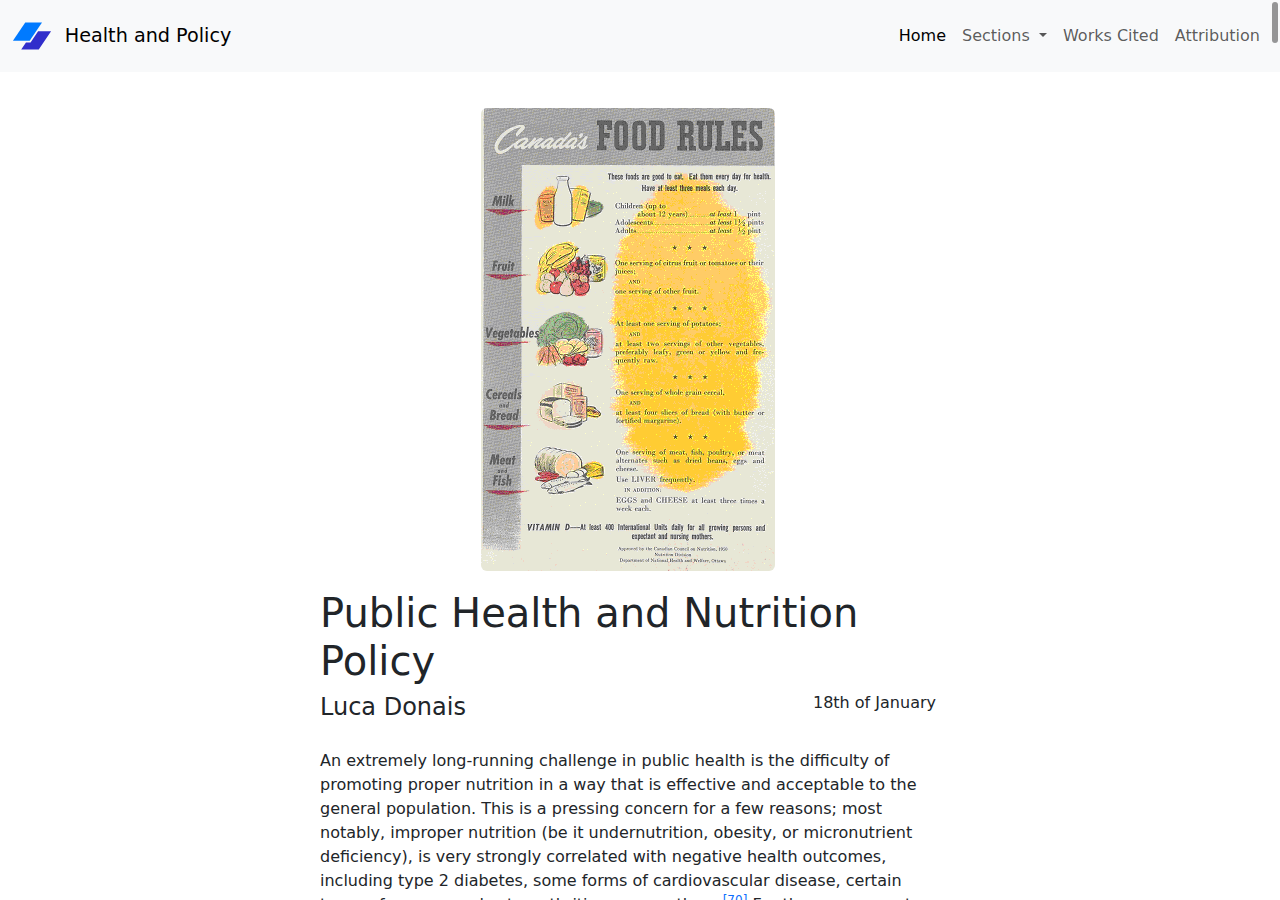
<file: index.html>
<!DOCTYPE html>
<html lang="en">
    <head>
        <meta charset="UTF-8">
        <meta http-equiv="X-UA-Compatible" content="IE=edge">
        <meta name="viewport" content="width=device-width, initial-scale=1.0">

        <!-- Favicon.ico -->
        <link rel="apple-touch-icon" sizes="180x180" href="Assets/favicon/apple-touch-icon.png">
        <link rel="icon" type="image/png" sizes="32x32" href="Assets/favicon/favicon-32x32.png">
        <link rel="icon" type="image/png" sizes="16x16" href="Assets/favicon/favicon-16x16.png">

        <!-- Main styling -->
        <link rel="stylesheet" href="style.css">

        <!-- Bootstrap -->
        <link type="text/css" rel="stylesheet" href="https://cdn.jsdelivr.net/npm/bootstrap@5.2.2/dist/css/bootstrap.min.css">
        <script type="text/javascript" src="https://cdn.jsdelivr.net/npm/bootstrap@5.2.2/dist/js/bootstrap.bundle.min.js"></script>

        <!-- OverlayScrollbars -->
        <link rel="stylesheet" href="libraries/OverlayScrollbars Source/OverlayScrollbars.min.css">
        <script src="libraries/OverlayScrollbars Source/OverlayScrollbars.min.js"></script>

        <!-- Title -->
        <title>Health and Policy - Blog</title>
    </head>

    <body>
        <!-- Navbar -->
        <nav class="navbar navbar-expand-lg bg-light fixed-top" style="max-height: 8vh">
            <div class="container-fluid">
                <a class="navbar-brand" href="index.html"><svg id="logo-35" width="40" height="31" viewBox="0 0 50 39" fill="none" xmlns="http://www.w3.org/2000/svg"> <path d="M16.4992 2H37.5808L22.0816 24.9729H1L16.4992 2Z" class="ccompli1" fill="#007AFF"></path> <path d="M17.4224 27.102L11.4192 36H33.5008L49 13.0271H32.7024L23.2064 27.102H17.4224Z" class="ccustom" fill="#312ECB"></path></svg><span style="margin-left: 1vw; font-size: 1.2rem;" class="logo-text">Health and Policy</span></a>
                <button class="navbar-toggler" type="button" data-bs-toggle="collapse" data-bs-target="#navbarNav" aria-controls="navbarNav" aria-expanded="false" aria-label="Toggle navigation">
                    <span class="navbar-toggler-icon" onclick="toggleSidebarDisplay()"></span>
                </button>
                <div class="collapse navbar-collapse" id="navbarNav">
                    <ul class="navbar-nav" style="margin-left: auto !important">
                        <li class="nav-item">
                            <a class="nav-link active" aria-current="page" href="index.html">Home</a>
                        </li>
                        <li class="nav-item dropdown">
                            <a class="nav-link dropdown-toggle" href="#" role="button" data-bs-toggle="dropdown" aria-expanded="false">
                                Sections
                            </a>
                            <ul class="dropdown-menu">
                                <li><a class="dropdown-item checked" id="all" href="">All <span id="all-check">&#10003</span></a></li>
                                <li><a class="dropdown-item" id="course-required" href="">Course-required <span id="course-required-check"></span></a></li>
                                <li><a class="dropdown-item" id="technology" href="">Technology <span id="technology-check"></span></a></li>
                                <li><a class="dropdown-item" id="policy" href="">Policy <span id="policy-check"></span></a></li>
                                <li><a class="dropdown-item" id="research-notes" href="">Research Notes <span id="research-notes-check"></span></a></li>
                                <li><a class="dropdown-item" id="ethics" href="">Ethics <span id="ethics-check"></span></a></li>
                            </ul>
                        </li>          
                        <li class="nav-item">
                            <a class="nav-link" href="works-cited.html">Works Cited</a>
                        </li>
                        <li class="nav-item">
                            <a class="nav-link" href="attribution.html">Attribution</a>
                        </li>
                    </ul>
                </div>
            </div>
        </nav>

        <div class="content row"> 
            <div class="col-3"></div>
            <div class="col" id="articles">

                <article class="course-required policy">
                    <div class="img-wrap">
                        <img class="article-image rounded" src="Assets/1949_food_guide.gif" alt="An image of a Canadian food guide from 1949. The heading reads in bold text 'Canada's Food Rules'">
                    </div>
                    <h1 class="title">Public Health and Nutrition Policy</h1>
                    <h6 class="date">18th of January</h6>
                    <h4 id="name">Luca Donais</h4>
                    <p style="margin-top: 3vh;">
                        An extremely long-running challenge in public health is the difficulty of promoting proper nutrition in a way that is effective and acceptable to the general population. This is a pressing concern for a few reasons; most notably, improper nutrition (be it undernutrition, obesity, or micronutrient deficiency), is very strongly correlated with negative health outcomes, including type 2 diabetes, some forms of cardiovascular disease, certain types of cancer, and osteoarthritis, among others.<sup><a href="works-cited.html#70">[70]</a></sup> For the government, additional concerns are also significant, including the cost of improper nutrition to the health care system; estimates have placed the cost of obesity alone to the health care system at between 4.6 and 7.1 billion Canadian dollars.<sup><a href="works-cited.html#70">[70]</a></sup> When accounted for alongside other nutrition-related diseases, as well as the significant societal costs of excess death and productivity loss, the societal cost of improper nutrition is very difficult to measure but can be assumed to be extremely high. With that being said, however, the topic of nutrition policy has very little research into it. The field of public health in general is, of course, chronically underfunded; however, literature covering policy options for improving nutrition is unusually sparse for an issue of such immediate cost to institutions and society. 
                        <br><br>
                        However, in the existing literature, there is some agreement on what makes effective public policy for nutrition. Unfortunately, the general agreement tends not to agree with the policies most commonly undertaken by governments, most likely because the interventions that are least effective also tend to be the most palatable to the public and the food industry - and thus require the least political capital - such as communications campaigns. There are a number of challenges to the establishment of effective public policy on nutrition, many of which are relatively intractable under our current systems of economy and political power. 
                        <br><br>
                        One of the primary challenges to effective public policy in this area is the simple fact that people often like things that aren’t good for them, and resist change that might make those things harder to access. In addition, citizens in liberal democracies have a tendency to be very attached to the concept of freedom, and strongly resist public policy that is viewed as coercive, no matter how well-founded it may be.<sup><a href="works-cited.html#76">[76]</a></sup> Another very important challenge in this area is the influence of lobbyists in the food industry; food industry lobbying is very powerful, especially relating to nutrition policy.<sup><a href="works-cited.html#73">[73]</a></sup> (A slightly less diplomatic way of expressing that concept is to say that politicians don't tend to support policies that would harm the food industry becase the food industry frequently hands them large sacks with dollar signs scrawled on the side). In addition, as the food industry employs many people across Canada, politicians have the additional incentive to avoid harming the industry and causing job losses. However, the food industry, while a significant stakeholder when it comes to nutrition policy, has a fairly clear conflict of interest; their fiduciary duty to stakeholders means they are arguably legally required to act in the interests of making as much money as possible.<sup><a href="works-cited.html#79">[79]</a></sup> Therefore, they clearly do not have the best interests of Canadians in mind. A decent comparison would be allowing tobacco companies to spend millions of dollars lobbying against cigarette and vaping regulations - which we in fact do continue to allow as well.<sup><a href="works-cited.html#83">[83, 84]</a></sup>
                        <div class="img-wrap">
                            <figure class="figure">
                                <br><img class="article-image rounded" src="Assets/nestle.jpg" alt="The logo of the global food and beverage company Nestlé."><br>
                                <figcaption class="figure-caption">Food and beverage companies like Nestlé routinely spend hundreds of<br>thousands of dollars in lobbying for their interests.<sup><a href="works-cited.html#80">[80]</a></sup></figcaption>
                            </figure>
                        </div>
                        With that in mind, let’s have a look at a few examples of nutrition policy that could be implemented by a hypothetical government, and examine their effectiveness and the challenges that our hypothetical government may face when implementing such strategies. We’ll cover them in order from (in my opinion) least to most coercive. 
                        <br><br>
                        The first strategy is also the most common; understandably, since it’s the one with the least barrier to entry. This is public health communications campaigns like the Canadian Food Guide and the Canadian Healthy Eating Strategy (though the latter includes other strategies).<sup><a href="works-cited.html#77">[77]</a></sup> This is often championed through the school system, for two primary reasons. The first is because changes to the curriculum are cheap, compared to advertising; and the second is that small children are malleable. If you can convince the children to eat more healthily, odds are pretty good that that habit will stick around to adulthood. Strengths of such a policy more broadly are primarily in palatability; since it’s the least coercive of the reasonable options, it’s very likely to be accepted by the general population and by food industry lobbying groups.<sup><a href="works-cited.html#81">[81]</a></sup> In addition, if effective, they can prompt the food industry to refocus on healthier foods, if consumers take the advice on board and start buying healthier foods. However, the downsides are many. These campaigns are very costly and have shown limited effectiveness, considering they have been attempted globally for decades and rates of obesity and other nutrition-related diseases continue to rise.<sup><a href="works-cited.html#70">[70]</a></sup> Considering the extremely mixed evidence for their consistent effectiveness, they can perhaps be considered a useful tool, but only when combined with other interventions that are more borne out by the evidence.
                        <div class="img-wrap">
                            <figure class="figure">
                                <br><img class="article-image rounded" src="Assets/obesity-graph.png" alt="A graph showing rates of obesity among OECD countries. The trend in the graph is upwards."><br>
                                <figcaption class="figure-caption">A graph showing rates of obesity among OECD countries.<sup><a href="works-cited.html#80">[80]</a></sup></figcaption>
                            </figure>
                        </div>
                        The next candidate for our hypothetical country is food labeling standards. Canada has implemented this strategy quite extensively as well, as evidenced by the food labels on the backs of most of what we buy nowadays. This strategy can be, in a sense, thought of as an extension of the last strategy, as it relates to communication with the customer to try to encourage them to make healthier choices by giving them more information and education about how to eat well. This approach has a few strengths, including incentivizing the industry to reduce levels of potentially harmful ingredients in food such as sodium, trans fat, and sugar.<sup><a href="works-cited.html#81">[81]</a></sup> However, it relies on the consumer to be motivated enough to bother reading and understanding label information, and evidence is mixed on whether it actually significantly affects consumer behavior. Once again, it is a valuable tool; especially for those particularly motivated to eat healthily or those who need to avoid eating too much of certain nutrients, such as pregnant people and those with some diseases.<sup><a href="works-cited.html#81">[81]</a></sup>
                        <br><br>
                        The next strategy I’d like to cover is the use of financial incentives and disincentives applied by the government. These could come in the form of soda or junk food taxes, subsidies for fruits and vegetables, or agricultural incentives to increase production. These have a number of strengths, including the fact that cost plays a major role in peoples’ purchasing decisions; of course, something that is less expensive is going to be more attractive, and if the cost of something increases, consumers are likely to look for substitute goods. In addition, lowering the cost of healthy options makes it significantly easier for low-income Canadians to get their hands on healthy foods, as healthy alternatives are often unable to compete with cheaper and more plentiful processed foods.<sup><a href="works-cited.html#81">[81]</a></sup> However, this approach also comes with significant disadvantages. First and foremost is its cost - if improperly balanced, incentives can cost significant amounts to the taxpayer, as the government has to pay for subsidies (though that saving is passed on to the consumer). The other side of that coin, however, is that too many disincentives with too few incentives can raise the price of food, causing prices to rise for the consumer; this has the double effect of worsening food insecurity and being incredibly unpopular. In addition, this approach is often strongly disfavored by the food industry, as it is viewed as costly government interference in the free market, and thus it is typically significantly lobbied against.<sup><a href="works-cited.html#81">[81]</a></sup> In addition, it can be unpopular with consumers, making it politically challenging. However, when properly balanced, this strategy has been demonstrated to have beneficial effects on consumers’ purchasing behavior.<sup><a href="works-cited.html#69">[69]</a></sup>
                        <br><br>
                        Lastly, our hypothetical government could consider food marketing standards. These typically consist of restrictions on how and when certain food products can be marketed, and are typically geared towards reducing the marketing of high-sugar and -sodium foods to children.<sup><a href="works-cited.html#81">[81]</a></sup> This is primarily because children are particularly susceptible to food marketing, as they are largely unable to psychologically differentiate between advertising and regular programming. In addition, as previously discussed, attitudes formed in childhood tend to remain strong for extended periods of time.<sup><a href="works-cited.html#81">[81]</a></sup> This approach is supported by many health-related organizations, including the World Health Organization.<sup><a href="works-cited.html#72">[72]</a></sup> It has the advantage of being low-cost, as the government doesn’t need to do much, save for passing legislation and enforcing it. In addition, this approach has shown some evidence of effectiveness in the past,<sup><a href="works-cited.html#75">[75]</a></sup> though research is relatively limited. However, this approach is extremely strongly opposed by the food and advertising industries, as it stands to lose them massive amounts of money. Additionally, there are concerns about the coerciveness of this approach, and questions about whether it’s the government’s role to govern what people should and shouldn’t see, especially if the regulations aren’t confined to only children.<sup><a href="works-cited.html#75">[75]</a></sup> 
                        <div class="img-wrap">
                            <figure class="figure">
                                <br><img class="article-image rounded" src="Assets/cereal_aisle.jpg" alt="A cereal aisle in Islamabad."><br>
                                <figcaption class="figure-caption">Marketing of unhealthy foods is often directed towards children.</figcaption>
                            </figure>
                        </div>
                        In the end, nutrition is a very complicated topic, and one that’s tough to talk about. Despite its significant health impacts, it’s a far-away problem for many, as most of us don’t spend our lives thinking about heart disease whenever we break into a burger. That being said - maybe we should? There are significant societal and individual harms associated with poor nutrition, and the current dearth of literature and research on the topic isn’t making it any easier to find solutions that work for as many people as possible. Perhaps it’s time to start thinking not just about the way the food we eat affects us, but how we, as a society, can work to improve our system of nutrition for everyone. 
                        <br><br>
                        The last one was a bit glum, so I’m glad I found myself a topic I could put a hopeful spin on. That being said, thanks for reading! I’ll see you next time (if there is a next time),
                        <br><br>
                        Luca.

                    </p>
                    
                    <hr>
                </article>

                <article class="course-required ethics">
                    <div class="img-wrap">
                        <img class="article-image rounded" src="Assets/wakefield_protest.webp" alt="Former doctor Andrew Wakefield standing in front of a crowd of people holding signs at an anti-vaccine protest. One of the signs reads in part 'We're with Wakefield'.">
                    </div>
                    <h1 class="title">How Andrew Wakefield Caused a Vaccine Scare for Money</h1>
                    <h6 class="date">5th of January</h6>
                    <h4 id="name">Luca Donais</h4>
                    <p style="margin-top: 3vh;">
                        On the 28th of February, 1998, Andrew Wakefield published an early report in the Lancet, a prestigious medical journal, claiming a link between the MMR vaccine, a new bowel disease, and autism. This report, shared with a room full of British journalists at a press conference shortly after its publication,<sup><a href="works-cited.html#61">[61]</a></sup> sparked intense debate in the UK at the time, sparking the modern anti-vaccine movement - first in the UK, then around the world. However, the paper has some issues, of which much has been made since its publication. In addition to the issues with the paper, there are also issues with the author - Wakefield was mired in a minefield of ethical, legal, and financial entanglements, ultimately leading to his being struck off from the UK General Medical Council register<sup><a href="works-cited.html#67">[67]</a></sup>, having his medical license stripped away, and being disgraced in (most of) the public eye. 
                        <br><br>
                        All that being said, for most, this paper has now faded from memory. Many of us have a vague recollection of the movement being based on one discredited and retracted paper, and some may even know who wrote it, but for the most part it is no longer a major cultural artifact. Those for whom it continues to be, however—including Wakefield himself, who continues to wage his antivax crusade in the United States, having been publicly humiliated in the UK<sup><a href="works-cited.html#59">[59]</a></sup>—continue to snub vaccination and spread their ideas, driving vaccination rates downwards. This, not coincidentally, has coincided with a significant rise in cases of dangerous infectious diseases like measles.<sup><a href="works-cited.html#66">[66]</a></sup> However, this is not the whole story. This saga is far more interesting than it has any right to be—because simply knowing Wakefield’s report as a paper that was wrong and retracted diminishes it greatly. There is so much more to the dumpsterfire that is this paper than can be expressed in such a simple explanation, and I am <em>so</em> excited to explain why. 

                        <div class="img-wrap">
                            <figure class="figure">
                                <br><img class="article-image rounded" src="Assets/wapo_measles_graph.png" alt="A graph, sourced to the Washington Post, showing measles cases in the United States by year. The title states 'Measles cases hit a record in 2019.'"><br>
                                <figcaption class="figure-caption">More measles is bad, or so it has been explained to me.</figcaption>
                            </figure>
                        </div>

                        I’m not going to linger too long on what is presented in the paper itself; not because it’s not interesting and rife with inaccuracies in its own right, but rather because the motivations and incentives surrounding its publication tell a far better story. However, it’s worth mentioning, leading into a discussion of its context, that the paper itself is nonsense. Details given by parents of at least two of the anonymized children who participated in the study align with none of the records in the paper Three of the nine children who were reported to have regressive autism did not have autism diagnoses at all, and only one of them “clearly had regressive autism.”<sup><a href="works-cited.html#61">[61]</a></sup> Many of the conclusions surrounding autism in the paper are framed as repetition of the parents opinions: for instance, “Onset of behavioural symptoms was associated, <em>by the parents</em>, with measles, mumps, and rubella vaccination in eight of the 12 children [...].”<sup><a href="works-cited.html#68">[68]</a></sup> There are far more issues to be found in the paper, but as that is not the focus of this post, we will have to move on. 
                        <div class="img-wrap">
                            <figure class="figure">
                                <br><img class="article-image rounded" src="Assets/RETRACTED.png" alt="The first page of Wakefield's report. The word RETRACTED is plastered in bright red across the page."><br>
                                <figcaption class="figure-caption">The study is so retracted that it's physically hard to read.</figcaption>
                            </figure>
                        </div>
                        That leads us to an important question, however. What would drive someone to do this? Wakefield was a surgeon and researcher<sup><a href="works-cited.html#61">[61]</a></sup> before all of this—he went to medical school—so of course he would have known, at the very least, that sweeping conclusions should not be drawn from a pilot study with such a small sample size. So then why would he go forward with it, going so far as to stage a press conference, ensuring that his findings would be plastered across the media and the public consciousness for decades to come? 
                        <br><br>
                        The answer, as it often is, is money. Wakefield was mired in several financial entanglements surrounding the MMR vaccine scare, none of which he was eager to disclose. The first is his relationship with an attorney named Richard Barr, who paid him an undisclosed £150 (adjusted for inflation, almost 450 Canadian dollars) per hour, plus expenses, for his research.<sup><a href="works-cited.html#61">[61]</a></sup> In the two years Wakefield was on Barr’s payroll, he gained £435 643—more than 1.2 million Canadian dollars today.<sup><a href="works-cited.html#61">[61]</a></sup> Why would Barr pay such a ludicrous amount of money? He was preparing for a class-action lawsuit against MMR manufacturers on behalf of parents of autistic children—a lawsuit that would have been extremely profitable to him personally.<sup><a href="works-cited.html#61">[61]</a></sup>
                        <br><br>
                        It is worth noting Wakefield did not initially come out against vaccines in general; he only came out against the combined MMR vaccine, advocating for the use of monovalent (separate) measles, mumps, and rubella vaccines.<sup><a href="works-cited.html#62">[62]</a></sup> This was an odd stance to take, since his argument was that measles virus could gather in the gut, causing a bowel disorder that he called autistic enterocolitis (AE), that progressed to autism. He gave no explanation as to why a single vaccine would be any different.<sup><a href="works-cited.html#61">[61]</a></sup> However, we can infer his motivations from his behavior, as shortly before publishing his research, he filed patents both for testing kits for AE and a monovalent measles vaccine.<sup><a href="works-cited.html#62">[62]</a></sup> Both of these patents stood to make him huge sums of money if his research was accurate—or at least, if he could convince enough people that it was. He also became director of several companies, including Immunospecifics Biotechnologies Ltd and Carmel Healthcare Ltd, which would play parts in these ventures.<sup><a href="works-cited.html#62">[62]</a></sup> 
                        <br><br>
                        Wakefield was already pitching himself and these businesses to investors. In a 35 page “private and confidential” prospectus—obtained by a journalist—whose goal was to raise £700 000 (~$1.9 million today) from investors, he claimed “It is estimated that by year 3, income from this testing could be about £3,300,000 rising to about £28,000,000 (~$9 million to ~$79 million) as diagnostic testing in support of therapeutic regimes come on stream.”<sup><a href="works-cited.html#63">[63]</a></sup> In a separate document, titled “Inventor/school/investor meeting 1.”, he predicted an annual turnover in Britain and America of £72.5 million (~$205 million) for testing kits for AE. “In view of the unique services offered by the Company and its technology, particularly for the molecular diagnostic,” it is written in the document, “the assays can command premium prices.”<sup><a href="works-cited.html#62">[62]</a></sup> None of these conflicts of interest were reported to the Lancet, the journal that published his report, and they were a major reason for his being struck off from the UK General Medical Council (GMC) register in 2010, following the longest fitness to practice hearing in the organization’s history.
                        <div class="img-wrap">
                            <figure class="figure">
                                <br><img class="article-image rounded" src="Assets/GMC Logo.jpg" alt="The UK General Medical Council Logo, which reads 'General Medical Council: Regulating doctors / Ensuring good practice'."><br>
                                <figcaption class="figure-caption">The UK General Medical Council Logo</figcaption>
                            </figure>
                        </div>
                        To delve into his financial entanglements leaves aside his ethical ones, however. There are too many to list here, so as a taster: at a speech to the Mind Institute in California, Wakefield described one of his son’s birthday parties, at which he claims—to audience laughter—that he lined up the children (32 of them, aged between 4 and 9), and offered them £5 each for their blood.<sup><a href="works-cited.html#60">[60, 64]</a></sup> That is to say, he gave children money in exchange for their blood so that he could use it in scientific research. This was obviously not cleared by an ethics committee, and was deeply unethical on its face. He claimed that when he did this, two children fainted and one threw up over his mother. When questioned about this during his GMC hearing, he claimed that those details had been made up; though, predictably, admitting to being a liar did little to ingratiate them to him.<sup><a href="works-cited.html#64">[64]</a></sup>
                    </p>
                    <blockquote>
                        “And (NAME) burst into tears. Ruined his birthday party.  But people said to me, Andrew, look, you know, you can’t do this, people, children won’t come back to you. [laughter]. I said you’re wrong, I said: ‘Listen, we live in a market economy. Next year they’ll want ten pounds!'”
                        <br><br>
                        —Wakefield, at a speech to the Mind Institute in California<sup><a href="works-cited.html#60">[60]</a></sup>
                    </blockquote>
                    <p>
                        In the summer of 2022, I was in Québec City, walking past the National Assembly on Grande-Allée, and I saw a small group of demonstrators in front of the building, protesting vaccination. Several had signs claiming their supposed link to autism. For me, for a long time, this issue was very abstract. I didn’t know any anti-vaxxers, and so their beliefs were easy to square away, to think of as a fringe minority. Forgettable, inconsequential, irrelevant. But that moment reminded me that the people who oppose vaccination are human beings, intelligent and rational, if misled. Their beliefs have real consequences, and cause real harm. Those signs that the protesters were holding, decrying vaccines as causing autism—his name may not have been on them, but they are a consequence of the scare that Wakefield created so that he could get rich.
                        <div class="img-wrap">
                            <figure class="figure">
                                <br><img class="article-image rounded" src="Assets/quebec_parliament.jpg" alt="A photo of the Parliament Building of Quebec."><br>
                                <figcaption class="figure-caption">The National Assembly (l'Assemblée Nationale) building in Quebec City.</figcaption>
                            </figure>
                        </div>
                        I hope that money was worth it to him. I hope he’s happy. Because those who have caught preventable diseases due to his misinformation; their loved ones; hell, even those people on that sweltering day in Québec City, misled into fearing the benign, driven to put themselves and others at risk and probably cut off relationships with people they care about due to a difference in belief—that is to say, the predictable collateral damage of Wakefield’s scheme—they certainly are not.
                        <br><br>
                        This one turned out darker than I expected, but important. Thank you for reading, and as always, I'll see you next time,
                        <br><br>
                        Luca.
                    </p>
                    
                    <hr>
                </article>

                <article class="course-required ethics policy">
                    <h1 class="title">Biotech Ethics</h1>
                    <h6 class="date">29th of November, 2022</h6>
                    <h4 id="name">Luca Donais</h4>
                    <p style="margin-top: 3vh;">
                        Hi there! It's been a while. I've been hard at work on something big, new, and fancy, which you can find <a href="./biotech-ethics/main.html">here</a>! I decided to go rather overboard, mostly because I was bored on the instructional support days (though it ended up taking way longer than those two days - whoopsie). This has, of course, delayed work on the last research notes post about pulse oximetry - that is still in the works, and should (in theory) show up soon. 
                        <br><br>
                        This newest post is about ethics in biotechnology, a sticky subject with great importance in the world today. In it, I cover in some depth the ethical issues involved with both human genetic editing and human genetic modification. At around 3300 words, it's one of the longest things I've ever written; if I had to guess, maybe third or fourth. It was a bit of an endeavor to put together, but I found it completely fascinating all the way through. Even now, there are more arguments, points, and modifications that continue to come to mind, and I'm having to restrain myself from muddling my point any further by adding more content. 
                        <br><br>
                        All that is a long-winded way of saying that I really enjoyed putting this together, and I really hope you enjoy reading it!
                        <br><br>
                        See you next time,
                        <br><br>
                        Luca.
                    </p>
                    <p>P.S. If you're curious, the source code for this website can be found on github, <a href="https://github.com/ludon5681/health-and-policy" target="_blank">here</a>. The specific files for this post can be found under the biotech-ethics folder - the .html files are the main content of the post, and the .js and .css files which are in the src subfolder of biotech-ethics control styling and interactive behaviours.</p>
                    
                    <hr>
                </article>

                <article class="research-notes technology">
                    <div class="img-wrap">
                        <img class="article-image rounded" src="Assets/light-finger.jpg" alt="An image of a doctor using a pulse oximeter device on a patient.">
                    </div>
                    <h1 class="title">Research Notes 2: Pulse Oximeter Function and Flaws</h1>
                    <h6 class="date">17th of October, 2022</h6>
                    <h4 id="name">Luca Donais</h4>
                    <p style="margin-top: 3vh;">
                        To be more precise from the last research notes, pulse oximeters are sensors that use light to measure the concentration of oxyhemoglobin (hemoglobin that is oxygenated) in the blood, as compared to deoxyhemoglobin (hemoglobin that is deoxygenated).<sup><a href="works-cited.html#14">[14]</a></sup> In principle, that is not very difficult to do; Beer-Lambert’s law, a formula for determining the absorbance of a mixture of solute and solvent (in this case, hemoglobin in blood) to a given wavelength of light, can be rearranged to solve for the concentration (C) of a given solute within a solvent, given the light path length (d), a measure of the distance that light travels, which is different from the physical distance that the light travels due to refraction<sup><a href="works-cited.html#15">[15]</a></sup>; the absorbance (𝛼) of the solution, or the quantity of light that is absorbed by the solution; and the extinction coefficient (𝜖) of the solute, which is the light absorption of the solute at a given wavelength.<sup><a href="works-cited.html#14">[14]</a></sup><br>

                        <div class="formula-container">
                            <div class="formula-container">
                                <svg xmlns="http://www.w3.org/2000/svg" xmlns:xlink="http://www.w3.org/1999/xlink" width="164.51248741149902" height="43.20000076293945" style="width:164.51248741149902px;height:43.20000076293945px;font-family:Asana-Math, Asana;background:#FFF;"><g><g><g><g transform="matrix(1,0,0,1,2,27.399993896484375)"><path transform="matrix(0.017,0,0,-0.017,0,0)" d="M400 -16C446 -16 513 54 545 84L545 97L532 97C513 79 489 55 462 55C417 55 424 184 424 216C474 278 520 343 558 413C551 428 544 444 536 459L525 459C511 391 456 315 420 257C422 336 445 472 332 473C164 473 27 243 24 93C23 33 43 -16 111 -16C203 -16 297 64 357 131C357 96 348 -15 400 -16ZM284 437C371 437 358 224 357 164C314 113 233 28 162 28C109 28 98 70 99 115C100 202 175 437 284 437Z" stroke="rgb(0,0,0)" stroke-opacity="1" stroke-width="8" fill="rgb(0,0,0)" fill-opacity="1"></path></g></g><g><g transform="matrix(1,0,0,1,21.4375,27.399993896484375)"><path transform="matrix(0.017,0,0,-0.017,0,0)" d="M604 347L604 406L65 406L65 347ZM604 134L604 193L65 193L65 134Z" stroke="rgb(0,0,0)" stroke-opacity="1" stroke-width="8" fill="rgb(0,0,0)" fill-opacity="1"></path></g></g><g><g transform="matrix(1,0,0,1,37.89996337890625,27.399993896484375)"><path transform="matrix(0.017,0,0,-0.017,0,0)" d="M732 722L720 733C668 707 632 698 560 691L556 670L604 670C628 670 638 663 638 646C638 638 637 629 636 622L608 468C578 477 551 482 526 482C457 482 363 410 317 323C286 265 266 170 266 86C266 21 281 -11 310 -11C337 -11 374 6 408 33C462 77 495 116 562 217L539 126C528 82 523 50 523 24C523 3 532 -9 549 -9C566 -9 590 3 624 28L705 88L695 107L651 76C637 66 621 59 612 59C604 59 598 68 598 82C598 90 599 99 606 128ZM363 59C347 59 338 73 338 98C338 224 384 380 433 418C446 428 465 433 492 433C536 433 565 427 598 410L586 351C549 171 408 59 363 59ZM793 284C793 90 900 -18 1091 -18C1187 -18 1258 5 1348 67C1348 67 1358 103 1358 103C1358 103 1348 110 1348 110C1254 53 1202 35 1124 35C967 35 881 131 881 309C881 447 938 653 1166 653C1237 653 1289 639 1345 603L1345 519L1372 519C1377 576 1385 619 1399 665C1323 694 1266 706 1204 706C1024 706 793 578 793 284ZM1767 222C1777 251 1783 268 1782 263C1703 261 1626 262 1548 262C1567 349 1622 438 1722 438C1782 438 1804 420 1831 369L1851 369L1892 422C1717 592 1448 361 1448 155C1448 42 1514 -11 1621 -11C1698 -11 1762 47 1821 92L1821 111C1774 78 1718 39 1659 39C1585 39 1524 126 1540 220C1552 219 1740 222 1767 222Z" stroke="rgb(0,0,0)" stroke-opacity="1" stroke-width="8" fill="rgb(0,0,0)" fill-opacity="1"></path></g></g><g><g><g transform="matrix(1,0,0,1,77.83746337890625,27.399993896484375)"><path transform="matrix(0.017,0,0,-0.017,0,0)" d="M949 272L743 486L711 452L836 300L65 300L65 241L836 241L711 89L743 55Z" stroke="rgb(0,0,0)" stroke-opacity="1" stroke-width="8" fill="rgb(0,0,0)" fill-opacity="1"></path></g></g></g><g><g transform="matrix(1,0,0,1,98.46246337890625,27.399993896484375)"><path transform="matrix(0.017,0,0,-0.017,0,0)" d="M294 284C294 90 401 -18 592 -18C688 -18 759 5 849 67C849 67 859 103 859 103C859 103 849 110 849 110C755 53 703 35 625 35C468 35 382 131 382 309C382 447 439 653 667 653C738 653 790 639 846 603L846 519L873 519C878 576 886 619 900 665C824 694 767 706 705 706C525 706 294 578 294 284Z" stroke="rgb(0,0,0)" stroke-opacity="1" stroke-width="8" fill="rgb(0,0,0)" fill-opacity="1"></path></g></g><g><g transform="matrix(1,0,0,1,123.71246337890625,27.399993896484375)"><path transform="matrix(0.017,0,0,-0.017,0,0)" d="M604 347L604 406L65 406L65 347ZM604 134L604 193L65 193L65 134Z" stroke="rgb(0,0,0)" stroke-opacity="1" stroke-width="8" fill="rgb(0,0,0)" fill-opacity="1"></path></g></g><g><g transform="matrix(1,0,0,1,140.17498779296875,27.399993896484375)"><path transform="matrix(0.017,0,0,-0.017,0,0)" d="" stroke="rgb(0,0,0)" stroke-opacity="1" stroke-width="8" fill="rgb(0,0,0)" fill-opacity="1"></path></g></g><g><g><g><g><g transform="matrix(1,0,0,1,149.26251220703125,15)"><path transform="matrix(0.017,0,0,-0.017,0,0)" d="M400 -16C446 -16 513 54 545 84L545 97L532 97C513 79 489 55 462 55C417 55 424 184 424 216C474 278 520 343 558 413C551 428 544 444 536 459L525 459C511 391 456 315 420 257C422 336 445 472 332 473C164 473 27 243 24 93C23 33 43 -16 111 -16C203 -16 297 64 357 131C357 96 348 -15 400 -16ZM284 437C371 437 358 224 357 164C314 113 233 28 162 28C109 28 98 70 99 115C100 202 175 437 284 437Z" stroke="rgb(0,0,0)" stroke-opacity="1" stroke-width="8" fill="rgb(0,0,0)" fill-opacity="1"></path></g></g></g></g><g><g><g><g transform="matrix(1,0,0,1,146.11248779296875,40.79998779296875)"><path transform="matrix(0.017,0,0,-0.017,0,0)" d="M483 722L471 733C419 707 383 698 311 691L307 670L355 670C379 670 389 663 389 646C389 638 388 629 387 622L359 468C329 477 302 482 277 482C208 482 114 410 68 323C37 265 17 170 17 86C17 21 32 -11 61 -11C88 -11 125 6 159 33C213 77 246 116 313 217L290 126C279 82 274 50 274 24C274 3 283 -9 300 -9C317 -9 341 3 375 28L456 88L446 107L402 76C388 66 372 59 363 59C355 59 349 68 349 82C349 90 350 99 357 128ZM114 59C98 59 89 73 89 98C89 224 135 380 184 418C197 428 216 433 243 433C287 433 316 427 349 410L337 351C300 171 159 59 114 59ZM831 222C841 251 847 268 846 263C767 261 690 262 612 262C631 349 686 438 786 438C846 438 868 420 895 369L915 369L956 422C781 592 512 361 512 155C512 42 578 -11 685 -11C762 -11 826 47 885 92L885 111C838 78 782 39 723 39C649 39 588 126 604 220C616 219 804 222 831 222Z" stroke="rgb(0,0,0)" stroke-opacity="1" stroke-width="8" fill="rgb(0,0,0)" fill-opacity="1"></path></g></g></g></g><line style="fill:none;stroke-width:1px;stroke:rgb(0, 0, 0);" x1="146.11248779296875" y1="22.95001220703125" x2="162.51248741149902" y2="22.95001220703125"></line></g></g></g></svg>
                            </div>
                        </div><br>

                        This, however, is not enough to determine blood oxygen saturation (SaO2). Beer-Lambert’s law will determine the concentration of oxyhemoglobin within the volume of blood contained within the finger, but that is unhelpful, as the figure that is important in this case is the proportion of oxyhemoglobin as compared to all hemoglobin in the blood.<sup><a href="works-cited.html#14">[14]</a></sup> Therefore, our pulse oximeter will have to use two lights at different wavelengths, repeating Beer-Lambert’s law for each; one being to determine the concentration of oxyhemoglobin in the blood, the other being to determine the concentration of deoxyhemoglobin in the blood. Following that, it’s a simple task of dividing total hemoglobin (Hb + O2Hb) by oxygenated hemoglobin (O2Hb) and then multiplying the result by 100 to obtain a human-readable percentage, as in the formula shown below<sup><a href="works-cited.html#14">[14]</a></sup> (SpO2 being the SaO2 reading returned by the oximeter). <br>
                        
                        <div class="formula-container">
                            <svg class="formula" xmlns="http://www.w3.org/2000/svg" xmlns:xlink="http://www.w3.org/1999/xlink" width="231.8000373840332" height="54.17499923706055" style="width:231.8000373840332px;height:54.17499923706055px;font-family:Asana-Math, Asana;background:#FFF;"><g><g><g><g transform="matrix(1,0,0,1,2,33.38749694824219)"><path transform="matrix(0.017,0,0,-0.017,0,0)" d="M108 471C108 386 146 339 230 319L325 296C379 283 406 248 406 191C406 96 335 30 232 30C178 30 140 42 96 73L96 172L66 172C60 117 53 72 42 20C91 -5 144 -18 197 -18C352 -18 485 99 485 234C485 313 442 355 341 377L276 391C210 405 180 442 180 508C180 595 247 658 339 658C388 658 421 645 451 613L451 537L481 537C485 591 492 629 506 672C461 696 421 706 374 706C250 706 108 614 108 471ZM731 -11C787 -11 902 62 945 125C986 186 1020 296 1020 371C1020 438 997 482 961 482C919 482 866 456 814 409C773 374 753 348 717 289L741 408C744 425 746 440 746 452C746 471 738 482 724 482C703 482 665 461 591 408L563 388L570 368L602 389C630 407 641 412 650 412C660 412 667 403 667 389C667 381 665 361 663 351L605 8C595 -52 576 -143 556 -233L548 -270L555 -276C576 -269 596 -264 628 -259L670 3C691 -4 713 -11 731 -11ZM698 165C720 293 827 424 910 424C936 424 948 402 948 356C948 275 908 156 855 80C835 51 803 36 762 36C731 36 706 43 680 59ZM1802 425C1802 603 1698 706 1518 706C1281 706 1107 523 1107 272C1107 83 1201 -18 1377 -18C1649 -18 1802 207 1802 425ZM1714 409C1714 221 1625 24 1414 24C1270 24 1195 110 1195 277C1195 425 1253 664 1487 664C1603 664 1714 610 1714 409Z" stroke="rgb(0,0,0)" stroke-opacity="1" stroke-width="8" fill="rgb(0,0,0)" fill-opacity="1"></path></g></g><g><g><g><g><g transform="matrix(1,0,0,1,33.63751220703125,36.4)"><path transform="matrix(0.0119,0,0,-0.0119,0,0)" d="M16 23L16 -3C203 -3 203 0 239 0C275 0 275 -3 468 -3L468 82C353 77 307 81 122 77L304 270C401 373 431 428 431 503C431 618 353 689 226 689C154 689 105 669 56 619L39 483L68 483L81 529C97 587 133 612 200 612C286 612 341 558 341 473C341 398 299 324 186 204Z" stroke="rgb(0,0,0)" stroke-opacity="1" stroke-width="8" fill="rgb(0,0,0)" fill-opacity="1"></path></g></g></g></g></g><g><g transform="matrix(1,0,0,1,40.5875244140625,33.38749694824219)"><path transform="matrix(0.017,0,0,-0.017,0,0)" d="" stroke="rgb(0,0,0)" stroke-opacity="1" stroke-width="8" fill="rgb(0,0,0)" fill-opacity="1"></path></g></g><g><g transform="matrix(1,0,0,1,49.925048828125,33.38749694824219)"><path transform="matrix(0.017,0,0,-0.017,0,0)" d="M604 347L604 406L65 406L65 347ZM604 134L604 193L65 193L65 134Z" stroke="rgb(0,0,0)" stroke-opacity="1" stroke-width="8" fill="rgb(0,0,0)" fill-opacity="1"></path></g></g><g><g transform="matrix(1,0,0,1,66.38751220703125,33.38749694824219)"><path transform="matrix(0.017,0,0,-0.017,0,0)" d="" stroke="rgb(0,0,0)" stroke-opacity="1" stroke-width="8" fill="rgb(0,0,0)" fill-opacity="1"></path></g></g><g><g><g><g><g transform="matrix(1,0,0,1,72.32501220703125,19)"><path transform="matrix(0.017,0,0,-0.017,0,0)" d="M221 385L263 613C270 652 277 658 314 661L356 664L359 692L335 692L245 689C229 689 211 689 168 690L104 692L101 664L148 662C172 661 183 653 183 635C183 621 179 590 174 559L100 125C83 33 82 32 42 28L1 25L-3 -3L39 -2C87 -1 110 0 129 0L226 -3L252 -3L255 25L206 28C179 30 170 37 170 58C170 67 171 74 174 93L216 340L277 341C339 342 381 343 400 343C419 343 460 342 523 341L584 340L544 125C535 76 528 48 523 42C519 34 508 30 486 28L436 25L432 -3L488 -2C532 -1 562 0 573 0C589 0 620 -1 663 -2L705 -3L708 25L650 28C624 29 614 37 614 58C614 67 615 76 618 93L710 613C717 652 723 657 761 661L797 664L800 692L784 692L693 689C678 689 657 689 613 690L550 692L547 664L595 662C619 661 630 653 630 635C630 621 626 589 621 559L591 385ZM1012 722L1000 733C948 707 912 698 840 691L836 670L884 670C908 670 918 663 918 646C918 639 917 628 916 622L815 71C814 68 814 64 814 61C814 22 862 -11 917 -11C954 -11 1005 8 1048 39C1144 107 1210 244 1210 376C1210 414 1201 453 1189 468C1182 477 1169 482 1154 482C1130 482 1100 474 1072 460C1021 433 988 403 926 324ZM1099 424C1125 424 1138 401 1138 352C1138 288 1117 202 1087 137C1054 68 1014 36 960 36C914 36 889 59 889 101C889 135 904 276 985 361C1018 395 1070 424 1099 424ZM1987 425C1987 603 1883 706 1703 706C1466 706 1292 523 1292 272C1292 83 1386 -18 1562 -18C1834 -18 1987 207 1987 425ZM1899 409C1899 221 1810 24 1599 24C1455 24 1380 110 1380 277C1380 425 1438 664 1672 664C1788 664 1899 610 1899 409Z" stroke="rgb(0,0,0)" stroke-opacity="1" stroke-width="8" fill="rgb(0,0,0)" fill-opacity="1"></path></g></g><g><g><g><g><g transform="matrix(1,0,0,1,107.10003662109375,22.01250305175781)"><path transform="matrix(0.0119,0,0,-0.0119,0,0)" d="M16 23L16 -3C203 -3 203 0 239 0C275 0 275 -3 468 -3L468 82C353 77 307 81 122 77L304 270C401 373 431 428 431 503C431 618 353 689 226 689C154 689 105 669 56 619L39 483L68 483L81 529C97 587 133 612 200 612C286 612 341 558 341 473C341 398 299 324 186 204Z" stroke="rgb(0,0,0)" stroke-opacity="1" stroke-width="8" fill="rgb(0,0,0)" fill-opacity="1"></path></g></g></g></g></g><g><g transform="matrix(1,0,0,1,114.050048828125,19)"><path transform="matrix(0.017,0,0,-0.017,0,0)" d="" stroke="rgb(0,0,0)" stroke-opacity="1" stroke-width="8" fill="rgb(0,0,0)" fill-opacity="1"></path></g></g><g><g transform="matrix(1,0,0,1,121.6875,19)"><path transform="matrix(0.017,0,0,-0.017,0,0)" d="M604 241L604 300L364 300L364 538L305 538L305 300L65 300L65 241L305 241L305 0L364 0L364 241Z" stroke="rgb(0,0,0)" stroke-opacity="1" stroke-width="8" fill="rgb(0,0,0)" fill-opacity="1"></path></g></g><g><g transform="matrix(1,0,0,1,136.45001220703125,19)"><path transform="matrix(0.017,0,0,-0.017,0,0)" d="M470 385L512 613C519 652 526 658 563 661L605 664L608 692L584 692L494 689C478 689 460 689 417 690L353 692L350 664L397 662C421 661 432 653 432 635C432 621 428 590 423 559L349 125C332 33 331 32 291 28L250 25L246 -3L288 -2C336 -1 359 0 378 0L475 -3L501 -3L504 25L455 28C428 30 419 37 419 58C419 67 420 74 423 93L465 340L526 341C588 342 630 343 649 343C668 343 709 342 772 341L833 340L793 125C784 76 777 48 772 42C768 34 757 30 735 28L685 25L681 -3L737 -2C781 -1 811 0 822 0C838 0 869 -1 912 -2L954 -3L957 25L899 28C873 29 863 37 863 58C863 67 864 76 867 93L959 613C966 652 972 657 1010 661L1046 664L1049 692L1033 692L942 689C927 689 906 689 862 690L799 692L796 664L844 662C868 661 879 653 879 635C879 621 875 589 870 559L840 385ZM1261 722L1249 733C1197 707 1161 698 1089 691L1085 670L1133 670C1157 670 1167 663 1167 646C1167 639 1166 628 1165 622L1064 71C1063 68 1063 64 1063 61C1063 22 1111 -11 1166 -11C1203 -11 1254 8 1297 39C1393 107 1459 244 1459 376C1459 414 1450 453 1438 468C1431 477 1418 482 1403 482C1379 482 1349 474 1321 460C1270 433 1237 403 1175 324ZM1348 424C1374 424 1387 401 1387 352C1387 288 1366 202 1336 137C1303 68 1263 36 1209 36C1163 36 1138 59 1138 101C1138 135 1153 276 1234 361C1267 395 1319 424 1348 424Z" stroke="rgb(0,0,0)" stroke-opacity="1" stroke-width="8" fill="rgb(0,0,0)" fill-opacity="1"></path></g></g></g></g><g><g><g><g transform="matrix(1,0,0,1,96.175048828125,46.78749084472656)"><path transform="matrix(0.017,0,0,-0.017,0,0)" d="M221 385L263 613C270 652 277 658 314 661L356 664L359 692L335 692L245 689C229 689 211 689 168 690L104 692L101 664L148 662C172 661 183 653 183 635C183 621 179 590 174 559L100 125C83 33 82 32 42 28L1 25L-3 -3L39 -2C87 -1 110 0 129 0L226 -3L252 -3L255 25L206 28C179 30 170 37 170 58C170 67 171 74 174 93L216 340L277 341C339 342 381 343 400 343C419 343 460 342 523 341L584 340L544 125C535 76 528 48 523 42C519 34 508 30 486 28L436 25L432 -3L488 -2C532 -1 562 0 573 0C589 0 620 -1 663 -2L705 -3L708 25L650 28C624 29 614 37 614 58C614 67 615 76 618 93L710 613C717 652 723 657 761 661L797 664L800 692L784 692L693 689C678 689 657 689 613 690L550 692L547 664L595 662C619 661 630 653 630 635C630 621 626 589 621 559L591 385ZM1012 722L1000 733C948 707 912 698 840 691L836 670L884 670C908 670 918 663 918 646C918 639 917 628 916 622L815 71C814 68 814 64 814 61C814 22 862 -11 917 -11C954 -11 1005 8 1048 39C1144 107 1210 244 1210 376C1210 414 1201 453 1189 468C1182 477 1169 482 1154 482C1130 482 1100 474 1072 460C1021 433 988 403 926 324ZM1099 424C1125 424 1138 401 1138 352C1138 288 1117 202 1087 137C1054 68 1014 36 960 36C914 36 889 59 889 101C889 135 904 276 985 361C1018 395 1070 424 1099 424ZM1987 425C1987 603 1883 706 1703 706C1466 706 1292 523 1292 272C1292 83 1386 -18 1562 -18C1834 -18 1987 207 1987 425ZM1899 409C1899 221 1810 24 1599 24C1455 24 1380 110 1380 277C1380 425 1438 664 1672 664C1788 664 1899 610 1899 409Z" stroke="rgb(0,0,0)" stroke-opacity="1" stroke-width="8" fill="rgb(0,0,0)" fill-opacity="1"></path></g></g><g><g><g><g><g transform="matrix(1,0,0,1,130.95001220703125,49.799993896484374)"><path transform="matrix(0.0119,0,0,-0.0119,0,0)" d="M16 23L16 -3C203 -3 203 0 239 0C275 0 275 -3 468 -3L468 82C353 77 307 81 122 77L304 270C401 373 431 428 431 503C431 618 353 689 226 689C154 689 105 669 56 619L39 483L68 483L81 529C97 587 133 612 200 612C286 612 341 558 341 473C341 398 299 324 186 204Z" stroke="rgb(0,0,0)" stroke-opacity="1" stroke-width="8" fill="rgb(0,0,0)" fill-opacity="1"></path></g></g></g></g></g></g></g><line style="fill:none;stroke-width:1px;stroke:rgb(0, 0, 0);" x1="72.32501220703125" y1="28.9375" x2="161.75001525878906" y2="28.9375"></line></g><g><g transform="matrix(1,0,0,1,163.45001220703125,33.38749694824219)"><path transform="matrix(0.017,0,0,-0.017,0,0)" d="" stroke="rgb(0,0,0)" stroke-opacity="1" stroke-width="8" fill="rgb(0,0,0)" fill-opacity="1"></path></g></g><g><g transform="matrix(1,0,0,1,171.0875244140625,33.38749694824219)"><path transform="matrix(0.017,0,0,-0.017,0,0)" d="M611 37L376 271L611 505L568 547L335 313L101 547L59 505L293 271L59 37L101 -5L335 229L568 -5Z" stroke="rgb(0,0,0)" stroke-opacity="1" stroke-width="8" fill="rgb(0,0,0)" fill-opacity="1"></path></g></g><g><g transform="matrix(1,0,0,1,185.85003662109375,33.38749694824219)"><path transform="matrix(0.017,0,0,-0.017,0,0)" d="M667 -3L667 27L615 30C560 33 550 44 550 96L550 700L309 598L316 548L466 614L466 96C466 44 455 33 401 30L345 27L345 -3C499 0 499 0 510 0C541 0 651 -3 667 -3ZM1011 689C856 689 777 566 777 324C777 207 798 106 833 57C868 8 924 -20 986 -20C1137 -20 1213 110 1213 366C1213 585 1148 689 1011 689ZM993 654C1090 654 1129 556 1129 316C1129 103 1091 15 999 15C902 15 861 116 861 360C861 571 898 654 993 654ZM1510 689C1355 689 1276 566 1276 324C1276 207 1297 106 1332 57C1367 8 1423 -20 1485 -20C1636 -20 1712 110 1712 366C1712 585 1647 689 1510 689ZM1492 654C1589 654 1628 556 1628 316C1628 103 1590 15 1498 15C1401 15 1360 116 1360 360C1360 571 1397 654 1492 654ZM1949 689C1854 689 1785 619 1785 522C1785 433 1850 368 1939 368C2032 368 2101 439 2101 535C2101 623 2036 689 1949 689ZM1946 666C1997 666 2029 615 2029 533C2029 447 1994 391 1940 391C1887 391 1857 440 1857 526C1857 612 1891 666 1946 666ZM2396 321C2301 321 2232 251 2232 154C2232 65 2297 0 2386 0C2479 0 2548 71 2548 167C2548 255 2483 321 2396 321ZM2393 298C2444 298 2476 247 2476 165C2476 79 2441 23 2387 23C2334 23 2304 72 2304 158C2304 244 2338 298 2393 298ZM1996 -20L2362 709L2322 709L1956 -20Z" stroke="rgb(0,0,0)" stroke-opacity="1" stroke-width="8" fill="rgb(0,0,0)" fill-opacity="1"></path></g></g></g></g></svg>
                        </div><br>

                        The reason this works is that oxyhemoglobin has a slightly different absorption spectrum than deoxyhemoglobin.<sup><a href="works-cited.html#18">[18]</a></sup> In layman’s terms, this means that it has a slightly different color; though nothing nearly as drastic as the popular perception that deoxygenated blood is blue. This difference is illustrated on the graph below. The red line represents the absorption spectrum of oxyhemoglobin (HbO2), and the blue represents the absorption spectrum of deoxyhemoglobin (Hb). On the lower end of the spectrum, around the 660 nm wavelength of light that is typically used, which is visible red light, deoxyhemoglobin absorbs much more light. However, on the higher end of the scale, around the 940 nm wavelength, which is infrared light, oxyhemoglobin absorbs much more light. This allows us to effectively isolate the types of hemoglobin from each other by using wavelengths of light on either end of the absorption spectrum.<br>
                        
                        <div class="img-wrap">
                            <figure class="figure">
                                <br><img class="article-image rounded" src="Assets/hemoglobin-absorption-spectra-near-infrared.png" alt="A graph from a 1988 patent filing for a pulse oximeter. It is awful and very confusing."><br>
                                <figcaption class="figure-caption">A graph of the absorption spectra of oxyhemoglobin and deoxyhemoglobin<br>in the near-infrared band of light.</figcaption>
                            </figure>
                        </div><br>

                        However, we are once again not finished. The important reading is arterial oxygen saturation, since veins are completely expected to contain nearly all deoxygenated blood.<sup><a href="works-cited.html#22">[22]</a></sup> Therefore, not only does the oximeter have to isolate the types of hemoglobin from each other, it also has to isolate the parts of the reading that come from arteries from those that come from veins. This is accomplished by the fact that arteries pulsate with the heartbeat, while veins (by and large) do not.<sup><a href="works-cited.html#21">[21]</a></sup> Therefore, the device can isolate the parts of the reading which are pulsating and only use those<sup><a href="works-cited.html#22">[22]</a></sup> - this is where the “pulse” part of pulse oximeter comes from. A side effect of this method is that pulse oximeters, by their nature, also measure heart rate. 

                        Despite its incredibly clever design, pulse oximeters do have a few flaws, most notably in cases in which they simply will not give accurate results. These are in cases of carbon monoxide poisoning and of methemoglobinemia. Carbon monoxide poisoning causes issues because carbon monoxide (CO) binds readily to hemoglobin, creating carboxyhemoglobin, which has a very similar emissions spectrum to oxyhemoglobin at the 660 nm where it is typically measured. This means that CO can effectively mask its presence to the oximeter, presenting as normal oxygen and giving a dangerously misleading impression of the reading.<sup><a href="works-cited.html#14">[14, 16]</a></sup> The other misleading result that pulse oximeters tend to give is in patients with a type of anemia called methemoglobinemia. Methemoglobin is a form of hemoglobin that cannot carry oxygen, meaning that blood full of methemoglobin will not be able to carry oxygen to the body’s tissues. This is, of course, very dangerous. However, because of methemoglobin’s substantial absorption spectrum on both the 940 and 660 nm wavelengths of light used in most traditional pulse oximeters, when it is in concentrations at or above about 30% it causes the oximeter to incorrectly read near 85% regardless of the patient’s true saturation.<sup><a href="works-cited.html#14">[14, 16, 17, 20]</a></sup><br>

                        <div class="img-wrap">
                            <figure class="figure">
                                <br><img class="article-image rounded" src="Assets/absorbance-spectra-with-COHb-and-MetHb.png" alt="A graph from a 1988 patent filing for a pulse oximeter. It is awful and very confusing."><br>
                                <figcaption class="figure-caption">A graph of the absorption spectra of oxyhemoglobin, deoxyhemoglobin,<br>carboxyhemoglobin, and methemoglobin in the near-infrared band of light.</figcaption>
                            </figure>
                        </div><br>

                        There exist oximeters which get around these issues by using more wavelengths of light; with more reference points, in some cases as many as 8,<sup><a href="works-cited.html#16">[16]</a></sup> it becomes possible to isolate methemoglobin and carboxyhemoglobin in the reading and overcome these limitations. However, methemoglobinemia is very rare and carbon monoxide poisoning is only a risk in very specific circumstances; for instance, if someone presents to a hospital emergency room, there is little point to screening them for carbon monoxide poisoning, since being away from the source of the carbon monoxide and in fresh air will in almost all circumstances cause their symptoms to dissipate. For that reason, most pulse oximeters in use today continue to have these limitations. 

                        <br><br>That's all for now. I'll be back at some point with yet another dive into pulse oximetry, though hopefully a bit less dense this time. <br><br>

                        See you next time,<br><br>

                        Luca.
                    </p>
                    <hr>
                </article>

                <article class="research-notes technology">
                    <div class="img-wrap">
                        <img class="article-image rounded" src="Assets/pulse-oximeter-doctor.jpg" alt="An image of a doctor using a pulse oximeter device on a patient.">
                    </div>
                    <h1 class="title">Research Notes 1: Intro to the Research Notes Format and Pulse Oximeters</h1>
                    <h6 class="date">15th of October, 2022</h6>
                    <h4 id="name">Luca Donais</h4>
                    <p style="margin-top: 3vh;">
                        If you’ve ever been to a hospital emergency room, you’ve probably had one of these little doodads clipped onto your finger. As a child, I ended up in the hospital quite a lot, and was never quite sure what they were for. At the time, I never bothered to ask; but having been back in the hospital a few times in the last year or so, my childhood curiosity came back to me. This time though, I had the advantage of the internet and the ability to read patent filings. And also the lack of self-respect required to be willing to read very dense patent filings with graphs that look like this.<sup><a href="works-cited.html#13">[13]</a></sup> Joy!

                        <div class="img-wrap">
                            <figure class="figure">
                                <br><img class="article-image rounded" src="Assets/patent-graph1.png" alt="A graph from a 1988 patent filing for a pulse oximeter. It is awful and very confusing."><br>
                                <figcaption class="figure-caption">A graph from a 1988 patent filing for a pulse oximeter.</figcaption>
                            </figure>
                        </div>

                        To google it was, then. Cursory research told me that these are called pulse oximeters, and that they are sensors that measure the oxygen saturation in your blood.<sup><a href="works-cited.html#14">[14]</a></sup> That threw me for a loop a little bit. Blood lives inside the body, and so to measure most things about it, you need to remove some and analyze it in a lab. However, pulse oximeters dispense with all that unpleasantness, giving an at-a-glance view of respiratory system function within seconds. That is an incredible tool, but also seems to break just about all of the rules. How is it possible for that to work?<br><br>

                        Well, I’m going to deal with that next time. This post is an introduction to the “Research Notes” format, which will be a little shorter and less formal, and will be more focused on diving into topics that interest me or that are relevant to coursework. It will be a place for me to organize my thoughts and dump some sources, as well as a place to talk about things that interest me!<br><br>

                        See you next time,<br><br>

                        Luca.<br><br>

                    </p>
                    <hr>
                </article>

            <article class="technology policy course-required">
                <div class="img-wrap">
                    <img class="article-image rounded" src="Assets/Traffic-image.jpg" alt="An image of heavy traffic, taken from a view slightly angled downward.">
                </div>
                <h1 class="title">California Bans Sales of Fossil-Fuel-Burning Cars by 2035</h1>
                <h6 class="date">12th of October, 2022</h6>
                <h4 id="name">Luca Donais</h4>
                <p style="margin-top: 3vh;">
                    Today, I read an article by Naveena Sadasivam in Grist Magazine titled “It’s official: California is phasing out gas-powered cars by 2035”<sup><a href="works-cited.html#8">[8]</a></sup>. The article was fascinating, and it brought up a number of interesting policy questions around health, climate, and other major issues in the world today. The policy is built on an executive order<sup><a href="works-cited.html#4">[4]</a></sup> passed by California governor Gavin Newsom. To be quite honest, as a serious piece of policy, I find the executive order and what has been built around it rather lackluster. While it is true that electric vehicles (EVs) are an important tool in combating climate change, they are not in and of themselves a solution. There are a whole raft of environmental, social, and health issues that EVs are either not equipped to address, or that they will actively worsen. <br><br>

                    My biggest gripe with this policy is that the solution remains car-centric, with little recognition of the very real harms that personal automobiles cause to individuals and society. Cars are an extremely inefficient mode of transportation, both in terms of space efficiency within cities<sup><a href="works-cited.html#6">[6]</a></sup> and in terms of energy efficiency<sup><a href="works-cited.html#11">[11]</a></sup>, as compared to high-occupancy vehicles like buses and especially trains. In addition, public transportation has shown benefits in increasing social mobility<sup><a href="works-cited.html#1">[1]</a></sup>, increasing the general health of those who take it through increased physical activity, and thus, reducing healthcare costs to society<sup><a href="works-cited.html#9">[9]</a></sup>, and other benefits. In addition, public transit is also significantly safer than personal cars. Per-kilometer, you’re about 17 times more likely to die in a car than on a train, and about 100 times more likely to die in a car than on an airplane. In the US, about 80 people die in cars every day, all in service of a mode of transit that is less efficient and more dangerous than the alternatives.<sup><a href="works-cited.html#10">[10]</a></sup>
                    
                    <div class="img-wrap">
                        <figure class="figure">
                            <br><img class="article-image rounded" src="Assets/tesla.jpg" alt="A destroyed tesla after a crash. It is on fire."><br>
                            <figcaption class="figure-caption">A tesla after a crash.</figcaption>
                        </figure>
                    </div>

                    There are also environmental concerns around EVs that should not be dismissed. While their environmental benefit, by taking gas-powered vehicles off the road and thus removing emissions, is clear, so is their environmental detriment. The mining of the various materials needed to manufacture electric cars, particularly lithium and cobalt, is environmentally ruinous. Lithium mining alone requires vast amounts of water; one proposed mine in the United States is expected to use billions of gallons of it — 14 356 liters per minute, some of which may remain contaminated for as many as 300 years<sup><a href="works-cited.html#5">[5]</a></sup>. The mines also create enormous quantities of chemical waste and destroy animal habitats, all at great expense to taxpayers in the form of mining subsidies and grants.<br><br>
                    
                    
                    <div class="img-wrap">
                        <figure class="figure">
                            <br><img class="article-image rounded" src="Assets/lithium-mine.webp" alt="An image of an open-pit lithium mine from above."><br>
                            <figcaption class="figure-caption">A lithium mine.</figcaption>
                        </figure>
                    </div>

                    With all this talk of environmental and urban policy, we’ve largely ignored the other major topic of this blog, which is health. The article correctly points out that there are major health benefits to reducing greenhouse gas emissions and smog in cities, which contribute significantly to various respiratory and circulatory illnesses like asthma and heart disease<sup><a href="works-cited.html#8">[8, 12]</a></sup>. However, there are some hidden assumptions in this assessment that I believe are worth interrogating.<br><br>
                    
                    Mining for cobalt, an essential component in EV production, happens mostly in the Democratic Republic of the Congo (DRC), which produces about 60% of the world’s cobalt<sup><a href="works-cited.html#3">[3]</a></sup>. For context, the DRC is a country with about 3% of Canada’s GDP (despite having well over twice our population), and about 0.24% of the United States’ GDP. The mining of cobalt is horrible for the environment, and almost as bad for the health of the miners. In an ironic twist, it produces significant and toxic air pollution, which can cause asthma and pneumonia, among other respiratory issues. Some particles emitted in cobalt mining are radioactive or cancer-causing, and have been known to cause cancer, vision problems, and thyroid problems<sup><a href="works-cited.html#3">[3]</a></sup>. It also has wider social impacts; cobalt mining in the DRC has been linked to increased violence, substance abuse, food and water insecurity, loss of communal land, farmland, and homes, mental health challenges, and other detrimental impacts.<sup><a href="works-cited.html#7">[7]</a></sup> While the health benefits of reducing pollution are self-evidently good things, this policy and others focused on electric vehicles simply export our health and social issues into places where people are too stricken with poverty to argue, in service of reducing the climate guilt of those who are already wealthy.<br><br>
                    
                    In the end, this is probably a step in the right direction. However, there are a million better ways to step in this direction, many of which are less counterproductive to the policy’s stated goals. Like building a train. I’d even settle for some buses. Please.<br>                       
                </p>
                <hr>
            </article>

            </div>
            <div class="col-3"></div>
        </div>

        <!-- jQuery -->
        <script src="libraries/jquery-3.6.1.min.js"></script>
        <!-- Main script -->
        <script src="script.js"></script>
    </body>
</html>
</file>
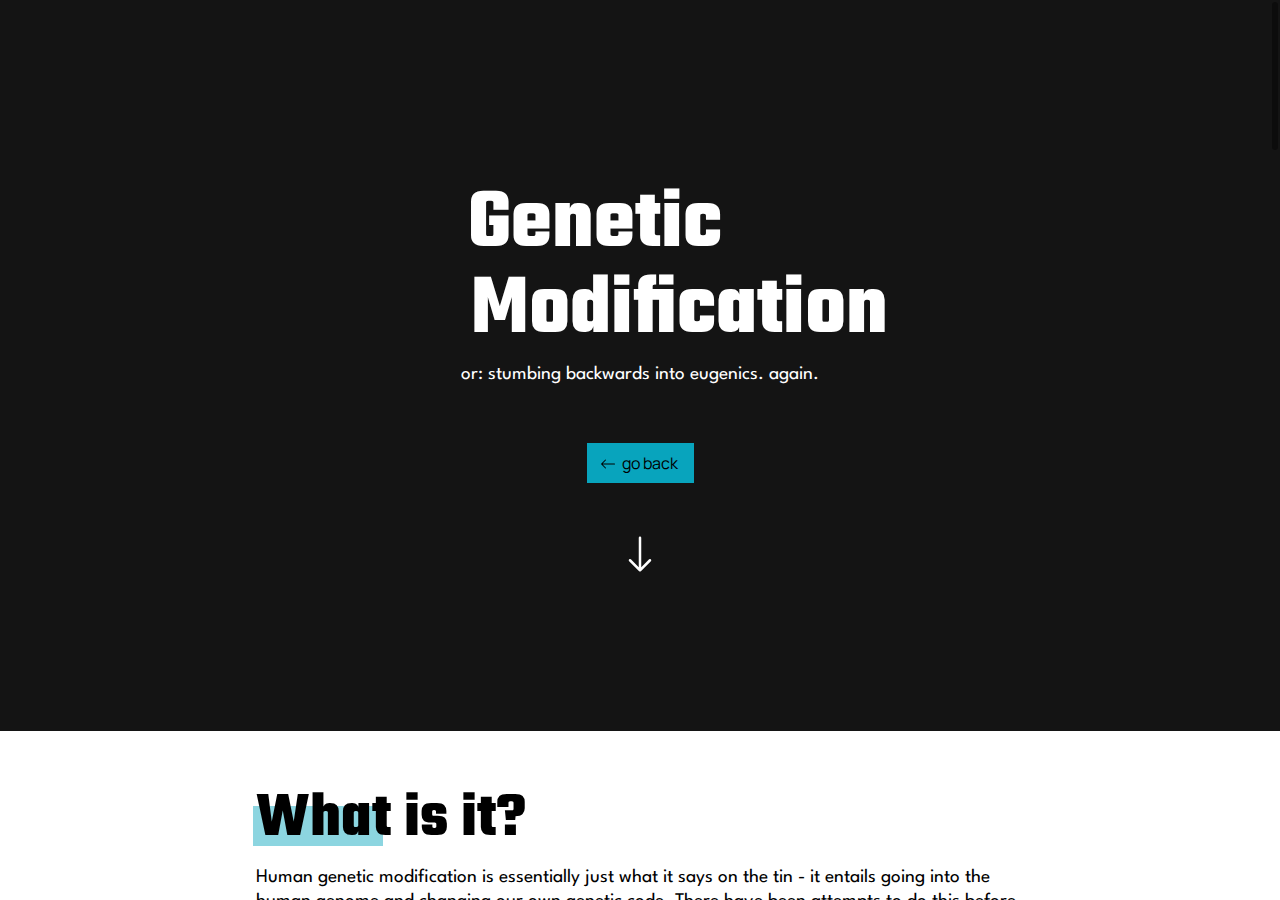
<file: biotech-ethics/genetic-editing.html>
<!DOCTYPE html>
<html lang="en">
    <head>
        <meta charset="UTF-8">
        <meta http-equiv="X-UA-Compatible" content="IE=edge">
        <meta name="viewport" content="width=device-width, initial-scale=1.0">

        <!-- Favicon.ico -->
        <link rel="apple-touch-icon" sizes="180x180" href="../Assets/favicon/apple-touch-icon.png">
        <link rel="icon" type="image/png" sizes="32x32" href="../Assets/favicon/favicon-32x32.png">
        <link rel="icon" type="image/png" sizes="16x16" href="../Assets/favicon/favicon-16x16.png">

        <!-- Fonts -->
        <link rel="preconnect" href="https://fonts.googleapis.com">
        <link rel="preconnect" href="https://fonts.gstatic.com" crossorigin>
        <link href="https://fonts.googleapis.com/css2?family=Teko:wght@600&display=swap" rel="stylesheet">
        <link href="https://fonts.googleapis.com/css2?family=League+Spartan&display=swap" rel="stylesheet">
        <link href="https://fonts.googleapis.com/css2?family=Manrope:wght@300&display=swap" rel="stylesheet">
        <link href="https://fonts.googleapis.com/css2?family=Roboto&display=swap" rel="stylesheet">

        <!-- Main styling -->
        <link rel="stylesheet" href="./src/style.css">

        <!-- jQuery -->
        <script src="../libraries/jquery-3.6.1.min.js"></script>

        <!-- Jquery UI -->
        <link rel="stylesheet" href="../libraries/jqueryUI/jquery-ui.min.css">
        <script src="../libraries/jqueryUI/jquery-ui.min.js"></script>

        <!-- OverlayScrollbars -->
        <link rel="stylesheet" href="../libraries/OverlayScrollbars Source/OverlayScrollbars.min.css">
        <script src="../libraries/OverlayScrollbars Source/jquery.overlayScrollbars.min.js"></script>

        <title>Ethics in Biotechnology</title>
    </head>
    <body>
        <div class="container-outer">
            <div class="header">
                <div class="title">
                    <h1 class="header-ethics">Genetic</h1>
                    <h1 class="header-biotech">Modification</h1>
                </div>
                <p class="subheading" style="margin-bottom: 5vh;">or: stumbing backwards into eugenics. again.</p>
                <div class="buttons">
                    <button id="back-button" class="button button-color inner-border"><svg style="transform: translateY(3px) translateX(-3px);" xmlns="http://www.w3.org/2000/svg" width="16" height="16" fill="currentColor" class="bi bi-arrow-left" viewBox="0 0 16 16">
                        <path fill-rule="evenodd" d="M15 8a.5.5 0 0 0-.5-.5H2.707l3.147-3.146a.5.5 0 1 0-.708-.708l-4 4a.5.5 0 0 0 0 .708l4 4a.5.5 0 0 0 .708-.708L2.707 8.5H14.5A.5.5 0 0 0 15 8z"/>
                      </svg> go back</button><br>
                </div>
    
                <svg class="arrow" xmlns="http://www.w3.org/2000/svg" width="40" height="40" fill="currentColor" class="bi bi-arrow-down" viewBox="0 0 16 16">
                    <path fill-rule="evenodd" d="M8 1a.5.5 0 0 1 .5.5v11.793l3.146-3.147a.5.5 0 0 1 .708.708l-4 4a.5.5 0 0 1-.708 0l-4-4a.5.5 0 0 1 .708-.708L7.5 13.293V1.5A.5.5 0 0 1 8 1z"/>
                </svg>
            </div>

            <div class="container">
                <div class="spacer"></div>

                <div class="content" id="content">
                    <h1 class="content-heading"><span class="highlight" id="highlight-1">What</span> is it?</h1>
                    <p>
                        Human genetic modification is essentially just what it says on the tin - it entails going into the human genome and changing our own genetic code. There have been attempts to do this before. However, this is arguably the first point in human history that we have managed to cause intentional, substantive changes to our genome. This raises a host of moral, ethical, and scientific issues, particularly around the possible risks of going into our genome and ripping up the floorboards. Considering our… <em>mixed</em> track record with managing the few godlike powers we already have, it’s certainly possible some caution is warranted in this case. Let’s have a look at some of the ethical issues this technology poses, and what that might mean going forward.
                    </p>

                    <h1 class="content-heading">A Bit of <span class="highlight" id="highlight-7">History</span></h1>
                    <img src="../Assets/eugenics-congress-logo.png" id="eugenics-image" />
                    <p>
                        Human genetic editing has been attempted numerous times over the course of recent history, with an overwhelmingly bad track record. This is primarily because the most commonly adopted tool for this purpose was eugenics, an extension of scientific racism which believed that the human race could be improved using selective breeding for certain traits. This ideology cannot be removed from the context of racism, ableism, homophobia, and many other kinds of discrimination, and led to at least 400 000 forced sterilizations and 70 000 euthanizations in Nazi Germany alone.<sup><a href="../works-cited.html#43">[43]</a></sup> 
                    </p>
                    <blockquote>
                        Sterilization of the mentally and physically defective has long been advocated, but only recently has it seeped into the public consciousness. From the day when Plato wrote his Republic to the present, eugenists [sic] have advanced various solutions to the problem of the defective, but sterilization seems to meet the requirements of the situation most aptly. For while it gives protection to society, yet it deprives the defective of nothing except the privilege of bringing into the world children who would only be a care to themselves and a charge to society…. Only those mentally defective and those incurably diseased should be sterilized. Many subnormal families whose intelligence is not of a high order are capable of raising useful citizens. But society should have some voice in the charges and responsibilities it will assume, not only now, but in the generations to come.
                        <br>
                        <span style="float: right;">— Tommy Douglas<sup><a href="../works-cited.html#30">[30]</a></sup></span>
                        <br><br>
                        Some day we will realize that the prime duty, the inescapable duty, of the good citizen of the right type is to leave his or her blood behind him in the world; and that we have no business to permit the perpetuation of citizens of the wrong type.
                        <br>
                        <span style="float: right;">— Theodore Roosevelt<sup><a href="../works-cited.html#26">[26]</a></sup></span>
                    </blockquote>

                    <p>
                        It is hard to overstate the overwhelming popularity of eugenics in the late 1800s to early 1900s. Eugenic beliefs were espoused by public figures in Canada, the U.S., and elsewhere, and eugenics was in most respects a completely respectable set of beliefs to hold.<sup><a href="../works-cited.html#43">[43]</a></sup> In the United States, 32 states had eugenics laws, — and in Canada, both Alberta and British Columbia passed legislation that legalized the sterilization of mental hospital inmates. [Tommy Douglas and Eugenics - Canadian Encyclopedia] Alberta’s sexual sterilization act remained in place until 1972, disproportionately sterilizing indigenous women. Coercive sterilization is still legal in Canada today.<sup><a href="../works-cited.html#48">[48]</a></sup>
                    </p>
                    <p>
                        <img src="../Assets/pink triangle.jpg" id="eugenics-image" style="margin-bottom: 20px;" />
                        Of course, there was a significant repudiation of eugenicist ideas following the second world war and the horrors inflicted by the Nazi German state to those deemed “unfit,” in particular Jewish people, as well as other minorities such as Sinti and Roma people, those with disabilities, and LGBTQ+ people.<sup><a href="../works-cited.html#43">[43]</a></sup> However, this is the context in which any investigation of the ethics of human genetic editing must be held; there is no separating the act of genetic modification from its historical context, and so any use of genetic editing in humans must be mindful of the past and wary of any decisions that may contribute to repeating it. 
                    </p>

                    <h1 class="content-heading">Further <span class="highlight" id="highlight-8">Complications</span></h1>
                    <p>
                        <img src="../Assets/blood.jpg" class="img-right" />
                        In January of 2021, an article was published in the New England Journal of Medicine called <em>CRISPR-Cas9 Gene Editing for Sickle Cell Disease and β-Thalassemia.</em><sup><a href="../works-cited.html#33">[33]</a></sup> This study used CRISPR-Cas9 gene editing in humans to treat sickle cell anemia, to very positive results. Experiments are also being performed in mice on a potential cure for HIV which would use antiretrovirals in combination with human genetic editing to cure the disease.<sup><a href="../works-cited.html#44">[44]</a></sup> These treatments throw up entirely new and different ethical dilemmas since now, the rightful caution must be balanced against the lives of those that this technology has the power to help.
                        <br><br>
                        How much risk is it worth to cure HIV? What is it worth to lengthen the life expectancy of someone with sickle cell anemia by 20-30 years?<sup><a href="../works-cited.html#37">[37]</a></sup> These are deeply personal questions that will depend on your risk tolerance. However, as a society, we will have to come to terms with the fact that a coherent decision on this issue, even an implicit one, is necessary to be able to regulate these technologies. 
                        <br><br>
                        Regulating the technologies that allow human genetic engineering, while it is a complicated and difficult task, is also completely necessary. This is an incredibly powerful technology that could be extremely dangerous in the wrong hands. 
                    </p>

                    <h1 class="content-heading">The <span class="highlight" id="highlight-9">New</span> Eugenics</h1>
                    <p>
                        There are a lot of dangers that come with the power to edit our own genome. An important one follows quite naturally from our previous discussion of eugenics, and that is a return of eugenics through genetic editing. [Human enhancement: The new eugenics] Look at me, constructing an argument. So, what is this new form of eugenics, and why is it dangerous?
                    </p>
                    <img src="../Assets/perfect-aryan.jpg" class="img-left" />
                    <p>
                        Well, as we’ve seen, eugenics is an attempt to improve the human race by removing “undesirable” traits. Of course, the technology of human genetic modification is extremely useful to this goal - it would allow our hypothetical eugenicist to alter people’s traits before they were even born, or perhaps even make so-called “germline” edits to the human genome, which are inheritable and thus are passed to offspring.<sup><a href="../works-cited.html#29">[29]</a></sup> This would allow our eugenicist’s vision of the perfect human, were they successful enough, to live on into the future, creating offspring with the same genetic changes as them (of course, assuming that they only made children with others who had been genetically modified). 
                        <br><br>
                        One of the primary objections to this use of genetic editing technology is from people with disabilities and their advocates. They argue that while it would obviously be wonderful if this technology could be used to cure certain harmful genetic diseases, the risk of eugenicists using it to erase certain genetically heritable disabilities and neurodivergent traits such as autism and Down’s Syndrome. Genetic testing is, in fact, already being used to prenatally screen for Down’s syndrome, and in the vast majority of cases, a positive prenatal screen for Down’s syndrome convinces the parents to abort their child.<sup><a href="../works-cited.html#57">[57]</a></sup> People with disabilities and advocates argue that these disabilities are fundamentally distinct from genetic diseases, since their issues stem primarily from society rather than from the disability itself. People with autism and Down’s syndrome can live full, happy lives - however, they live in a society which tends to make that far more difficult for them. Is it worth genetically editing these disabilities and the people who have them out of existence just because we can’t get our sh*t together enough to accommodate them?
                        <br><br>
                        Another, related issue, is that genetics is complicated. In nearly all cases, there is not a simple, one-to-one connection between a gene and a trait. While there are a few single base pair mutations that are associated with certain traits, such as sickle cell anemia and β-Thalassemia,<sup><a href="../works-cited.html#38">[38]</a></sup> these are extremely rare. The interplay between genes is extremely complex, which opens up the possibility for unintended consequences to come into play when attempting to make targeted edits to our genome. 
                        <br><br>
                        <img src="../Assets/blood-cells.jpg" class="img-right" />
                        In 2015, Chinese scientists edited the genomes of 86 embryos in an attempt to edit the gene responsible for β-Thalassemia, a blood disorder.<sup><a href="../works-cited.html#29">[29]</a></sup> This caused some alarm among scientists. It crossed a very clear line that the scientific community had established about human genetic modification, and in doing so, it illuminated the very reasons that this line was there in the first place. 
                        <br><br>
                        In the end, 71 of 86 embryos survived the process. Of those that survived, 54 were genetically tested. 28 of those tested had been edited, and only “a fraction” contained the right replacement genetic material. In their study, the researchers admitted that their screening likely only caught a small portion of the unintended genetic mutations, since their study only looked at a portion of the genome. “If we did the whole genome sequence, we would get many more,” said one of the researchers.<sup><a href="../works-cited.html#29">[29]</a></sup>
                    </p>
                    
                    <h1 class="content-heading">Conclusion</h1>
                    <p>
                        Human genetic editing is a difficult subject to talk about, because the stakes are extremely high. On the one hand, there’s the potential to cure many horrific diseases, improving the lives of millions! On the other hand, there’s the risk of introducing horrific mutations to our own genome; creating unintended consequences as byproducts of certain changes; or even malicious actors using the technology for their own ends. These are issues that we’re going to have to balance as a society, and that requires coming to enough of an agreement to regulate this technology effectively. Science is not waiting for the regulation on this issue, and if it lags too far behind, we may be left with consequences that we are not prepared to handle. 
                    </p>
                </div>

                <div class="spacer"></div>
            </div>
            
        </div>
        <footer>
            <p>&copy 2022 Luca Donais</p>
        </footer>
        
        <!-- Main script -->
        <script>
            var instance = $("body").overlayScrollbars({ }).overlayScrollbars();

            $(".arrow").on("click", function() {
                instance.scroll($("#content"), 1000, "easeInOutCubic");
            })
            $("#back-button").on("click", () => {
                window.location = "./options.html";
            })
        </script>
    </body>
    </body>
</html>
</file>
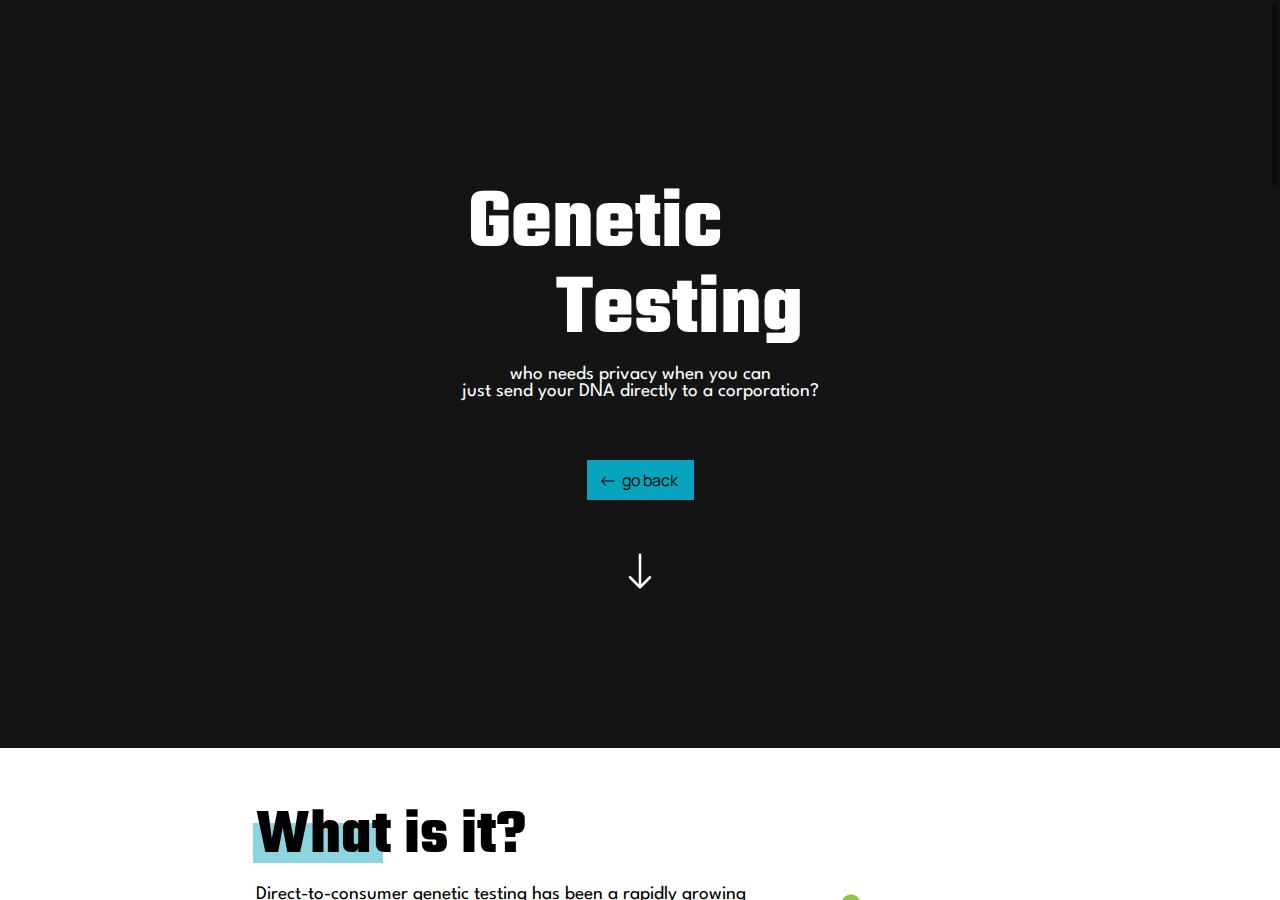
<file: biotech-ethics/genetic-testing.html>
<!DOCTYPE html>
<html lang="en">
    <head>
        <meta charset="UTF-8">
        <meta http-equiv="X-UA-Compatible" content="IE=edge">
        <meta name="viewport" content="width=device-width, initial-scale=1.0">

        <!-- Favicon.ico -->
        <link rel="apple-touch-icon" sizes="180x180" href="../Assets/favicon/apple-touch-icon.png">
        <link rel="icon" type="image/png" sizes="32x32" href="../Assets/favicon/favicon-32x32.png">
        <link rel="icon" type="image/png" sizes="16x16" href="../Assets/favicon/favicon-16x16.png">

        <!-- Fonts -->
        <link rel="preconnect" href="https://fonts.googleapis.com">
        <link rel="preconnect" href="https://fonts.gstatic.com" crossorigin>
        <link href="https://fonts.googleapis.com/css2?family=Teko:wght@600&display=swap" rel="stylesheet">
        <link href="https://fonts.googleapis.com/css2?family=League+Spartan&display=swap" rel="stylesheet">
        <link href="https://fonts.googleapis.com/css2?family=Manrope:wght@300&display=swap" rel="stylesheet">
        <link href="https://fonts.googleapis.com/css2?family=Roboto&display=swap" rel="stylesheet">

        <!-- Main styling -->
        <link rel="stylesheet" href="./src/style.css">

        <!-- jQuery -->
        <script src="../libraries/jquery-3.6.1.min.js"></script>

        <!-- Jquery UI -->
        <link rel="stylesheet" href="../libraries/jqueryUI/jquery-ui.min.css">
        <script src="../libraries/jqueryUI/jquery-ui.min.js"></script>

        <!-- OverlayScrollbars -->
        <link rel="stylesheet" href="../libraries/OverlayScrollbars Source/OverlayScrollbars.min.css">
        <script src="../libraries/OverlayScrollbars Source/jquery.overlayScrollbars.min.js"></script>

        <title>Ethics in Biotechnology</title>
    </head>
    <body>
        <div class="container-outer">
            <div class="header">
                <div class="title">
                    <h1 class="header-ethics">Genetic</h1>
                    <h1 class="header-biotech">Testing</h1>
                </div>
                <p class="subheading" style="margin-bottom: 5vh;">who needs privacy when you can <br>just send your DNA directly to a corporation?</p>
                <div class="buttons">
                    <button id="back-button" class="button button-color inner-border"><svg style="transform: translateY(3px) translateX(-3px);" xmlns="http://www.w3.org/2000/svg" width="16" height="16" fill="currentColor" class="bi bi-arrow-left" viewBox="0 0 16 16">
                        <path fill-rule="evenodd" d="M15 8a.5.5 0 0 0-.5-.5H2.707l3.147-3.146a.5.5 0 1 0-.708-.708l-4 4a.5.5 0 0 0 0 .708l4 4a.5.5 0 0 0 .708-.708L2.707 8.5H14.5A.5.5 0 0 0 15 8z"/>
                      </svg> go back</button><br>
                </div>
    
                <svg class="arrow" xmlns="http://www.w3.org/2000/svg" width="40" height="40" fill="currentColor" class="bi bi-arrow-down" viewBox="0 0 16 16">
                    <path fill-rule="evenodd" d="M8 1a.5.5 0 0 1 .5.5v11.793l3.146-3.147a.5.5 0 0 1 .708.708l-4 4a.5.5 0 0 1-.708 0l-4-4a.5.5 0 0 1 .708-.708L7.5 13.293V1.5A.5.5 0 0 1 8 1z"/>
                </svg>
            </div>

            <div class="container">
                <div class="spacer"></div>

                <div class="content" id="content">
                    <h1 class="content-heading"><span class="highlight" id="highlight-1">What</span> is it?</h1>
                    <img class="img-right" src="../Assets/23andMe.png" />
                    <p>
                        Direct-to-consumer genetic testing has been a rapidly growing industry for several years now.<sup><a href="../works-cited.html#23">[23]</a></sup> These tests involve a company, such as 23andMe or Ancestry DNA, sending a kit to a consumer, with which the consumer collects a genetic sample from themselves and sends the sample back to the company. The company then analyzes that information and sends the user a report of some sort about their genetic information. These companies, in slick and impressive marketing campaigns, advertise themselves as a way to reconnect with your history, your ancestors, and even discover living relatives.<sup><a href="../works-cited.html#24">[24]</a></sup> These all seem like very good things - however, since I decided to put it here, there must be something wrong with it. So what kind of ethical issues arise when companies have access to millions of peoples’ entire genomes? Oh, wait. I get it now.
                    </p>

                    <img src="../Assets/ancestry_marketing.png" style="max-width: 80%; margin: auto; display: block;" />

                    <h1 class="content-heading">What's the <span class="highlight" id="highlight-5">problem?</span></h1>
                    <img class="img-right" src="../Assets/genetic-testing-tube.jpg" />
                    <p>
                        The main problem that I’d like to focus on is privacy. Privacy is, of course, a crucial concern when people’s entire genomes - highly identifiable and unchangeable information - are in question. In this sense, commercial genetic testing is probably even worse than you would imagine. Your genetic information is permanent identifying information about you - unlike, for instance, a credit card number, which can be changed if it ever gets out. In the wrong (or right, depending on your point of view) hands, your genome could be used to establish paternity of a child, accuse someone of a crime, prove genealogical connections, or even reveal private medical conditions.<sup><a href="../works-cited.html#36">[36]</a></sup> However, this issue only scratches the surface. There’s an argument to be made that if an individual decides they want to share such information about themselves and it doesn’t affect anyone else, they should be allowed to do that. But it doesn’t only affect them.
                    </p>

                    <h1 class="content-heading">The Golden State Killer Case</h1>
                    <p>
                        <img class="img-right" src="../Assets/golden-state-killer-drawing.jpg" />
                        From 1975 to 1986, a string of burglaries, sexual assaults, and murders was committed across California. These crimes were attributed to a mysterious “Golden State Killer,” who, after 1986, went quiet - the crimes stopped. Despite years of searching by the authorities, nothing came up. Then, in 2018, law enforcement announced that they had caught the Golden State Killer - and in June 2020, Joseph DeAngelo pleaded guilty to the crimes. About a month later, he was convicted and sentenced to life in prison without the possibility of parole.<sup><a href="../works-cited.html#50">[50]</a></sup> However, Joseph DeAngelo had never taken a commercial DNA test, and he wasn’t named in the American law enforcement DNA database, called CODIS, until after he was already a suspect. So how was he captured?
                        <br><br>
                        Enter GEDmatch, an online service which allows people to upload their raw DNA test results from another provider (such as 23andMe or AncestryDNA) to be analyzed against GEDmatch’s database to find relatives.<sup><a href="../works-cited.html#34">[34]</a></sup> 23andMe and AncestryDNA both have extensive privacy policies limiting what can be done with their data - and they do not allow law enforcement to search their databases. However, GEDmatch, at the time, had no such restrictions in their terms of service.<sup><a href="../works-cited.html#54">[54]</a></sup> Again, though, DeAngelo had never taken such a test, so he wouldn’t have been in the GEDmatch database either. Instead, investigators were betting that among the 1.8 million people in the GEDmatch database would be a relative of DeAngelo’s.<sup><a href="../works-cited.html#58">[58]</a></sup> This is based on the basic principle that we are all related if you go back far enough; if you have DNA results of a third cousin of the DNA recovered from a crime scene, then you will be able to trace the family tree back to a common great-great-grandparent. If you have a second cousin, a great-grandparent. This will leave you with a long list of possible people who might be suspects, and from there, you can use information that you already have about a suspect and traditional investigation techniques to narrow down the list until you have a manageable number of people from whom to take DNA to confirm your results. 
                        <br><br>
                        In this way, your genetic material is not only identifying information about you, but also about hundreds, perhaps over a thousand of your current and future relatives. Publicly sharing your genetic information illuminates information not only about you, but also about many relatives that you may never even meet. 
                    
                    </p>

                    <h1 class="content-heading"><span id="highlight-6" class="highlight">Ethical</span> Frameworks</h1>
                    <p>
                        <img class="img-left" src="../Assets/security-camera.jpg" />
                        In many ways, this is a reproduction of a classic ethical debate between liberty and security. This is a consistent and recurring debate in political philosophy, since there is a delicate balance between the two that needs to be struck; and few agree on where such a balance should lie. The core of the argument is in the fact that, at least in most cases, these two things have trouble coexisting. Of course, if everyone has the liberty to do anything they want, that creates a world that is profoundly unsafe - that being said, if restrictions to promote safety are too heavy-handed, then we lose liberty and the freedom to live our lives in the way we wish to.
                        <br><br>
                        In the context of police use of genetic testing information, this issue slots nicely into that lens, pitting our desire for privacy — an analogue to liberty — against our desire to catch and punish criminals — an analogue to security. The argument from the liberty side is simple: catching violent criminals is an inarguable good. Therefore, any technology that leads to the capture of criminals should be used, whether or not it harms privacy. The idea is that the threat to one’s privacy does not equate with the harms caused by violent crime, and so any privacy concerns cannot outweigh the benefits of its use by law enforcement.<sup><a href="../works-cited.html#54">[54]</a></sup>
                        <br><br>
                        The argument from the other camp, the one more skeptical of the widespread use of commercial genetic testing information based on privacy concerns, is a little more nuanced, and there are many different ways of reaching the same conclusion. For instance, take trust of the police, for one. The police have a long history of being, to be quite honest, pretty bad at their jobs.<sup><a href="../works-cited.html#40">[40, 41]</a></sup> In addition to being (sometimes) very bad at solving crime, they also have a long history of targeting minority groups and using excessive force, often committing acts that are wildly illegal in the name of solving or reducing crime. <sup><a href="../works-cited.html#47">[47, 56]</a></sup> There is quite a solid standing for the argument that the police do not have a claim to using very sensitive genomic data about millions of people until they demonstrate that they can use it safely, equitably, and effectively. 
                        <br><br>
                        Another tack that one could use to make this argument would be that of data breaches. These are very common, even in institutions that are supposed to have some the best security in the world to protect our sensitive information, like banks.<sup><a href="../works-cited.html#53">[53]</a></sup> However, direct-to-consumer genetic testing companies are regulated far, far less strictly than banks. This means that a significant data breach of a genetic testing company is probably significantly more likely than one of a major bank. Even leaving aside the possibility of a data breach, a particularly unscrupulous genetic testing company could sell genetic testing data as a part of its business model. In fact, some of them already do.<sup><a href="../works-cited.html#45">[45]</a></sup>
                        <br><br>
                        There are a lot of things to be concerned about when it comes to biotechnology, but this one, in my opinion, doesn’t receive nearly enough attention. Your genetic information contains information that could be used to discriminate, target ads, set health insurance premiums based on genetic disease risk, identify you and hundreds of your relatives, and many other possibilities that we might not even be able to fathom right now. Maybe we should be wary of putting it into anyone’s hands.
                    </p>
                </div>

                <div class="spacer"></div>
            </div>
            
        </div>
        <footer>
            <p>&copy 2022 Luca Donais</p>
        </footer>
        
        <!-- Main script -->
        <script>
            var instance = $("body").overlayScrollbars({ }).overlayScrollbars();

            $(".arrow").on("click", function() {
                instance.scroll($("#content"), 1000, "easeInOutCubic");
            })
            $("#back-button").on("click", () => {
                window.location = "./options.html";
            })
        </script>
    </body>
    </body>
</html>
</file>
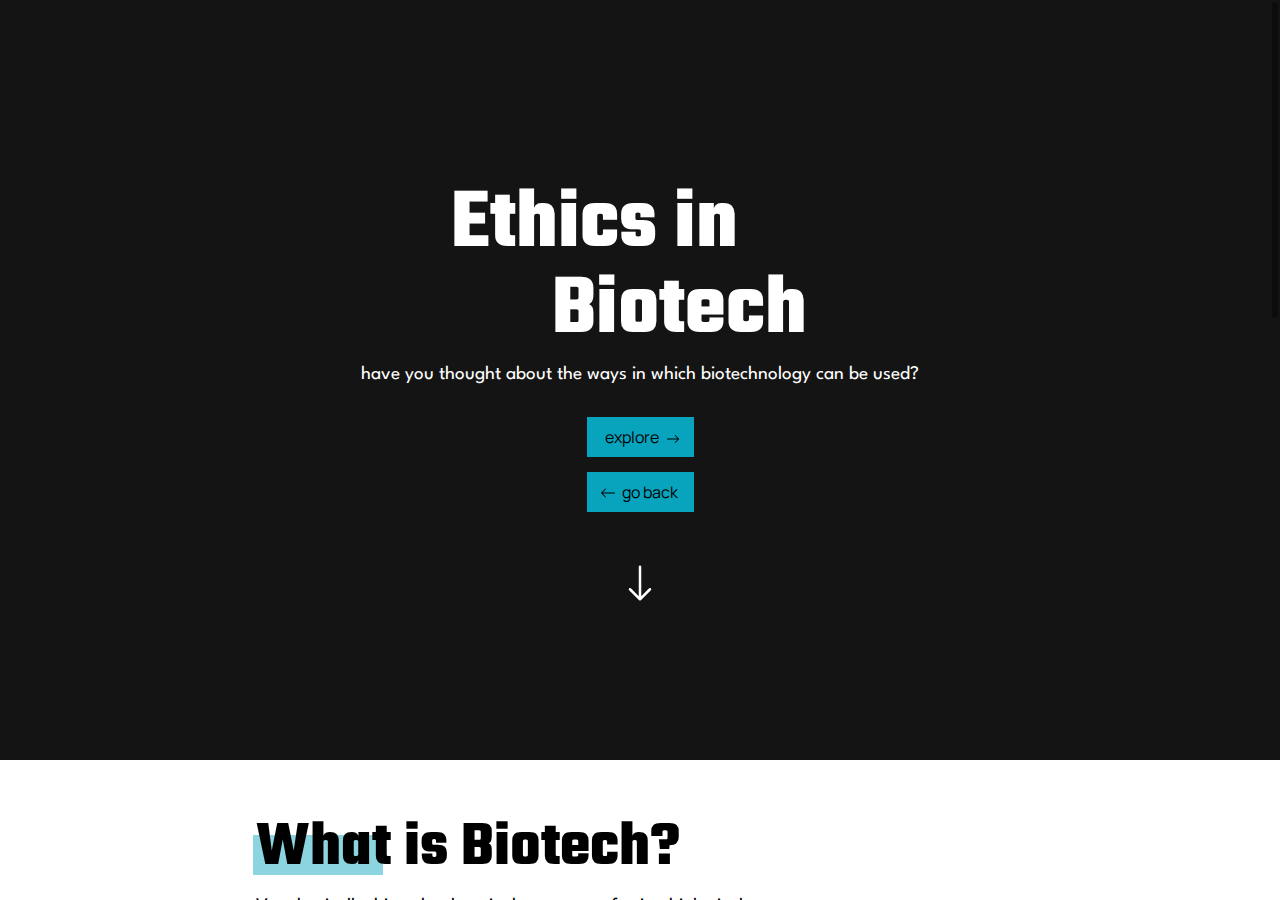
<file: biotech-ethics/main.html>
<!DOCTYPE html>
<html lang="en">
    <head>
        <meta charset="UTF-8">
        <meta http-equiv="X-UA-Compatible" content="IE=edge">
        <meta name="viewport" content="width=device-width, initial-scale=1.0">

        <!-- Favicon.ico -->
        <link rel="apple-touch-icon" sizes="180x180" href="../Assets/favicon/apple-touch-icon.png">
        <link rel="icon" type="image/png" sizes="32x32" href="../Assets/favicon/favicon-32x32.png">
        <link rel="icon" type="image/png" sizes="16x16" href="../Assets/favicon/favicon-16x16.png">

        <!-- Fonts -->
        <link rel="preconnect" href="https://fonts.googleapis.com">
        <link rel="preconnect" href="https://fonts.gstatic.com" crossorigin>
        <link href="https://fonts.googleapis.com/css2?family=Teko:wght@600&display=swap" rel="stylesheet">
        <link href="https://fonts.googleapis.com/css2?family=League+Spartan&display=swap" rel="stylesheet">
        <link href="https://fonts.googleapis.com/css2?family=Manrope:wght@300&display=swap" rel="stylesheet">
        <link href="https://fonts.googleapis.com/css2?family=Roboto&display=swap" rel="stylesheet">

        <!-- Main styling -->
        <link rel="stylesheet" href="./src/style.css">

        <!-- jQuery -->
        <script src="../libraries/jquery-3.6.1.min.js"></script>

        <!-- Jquery UI -->
        <link rel="stylesheet" href="../libraries/jqueryUI/jquery-ui.min.css">
        <script src="../libraries/jqueryUI/jquery-ui.min.js"></script>

        <!-- OverlayScrollbars -->
        <link rel="stylesheet" href="../libraries/OverlayScrollbars Source/OverlayScrollbars.min.css">
        <script src="../libraries/OverlayScrollbars Source/jquery.overlayScrollbars.min.js"></script>

        <title>Ethics in Biotechnology</title>
    </head>
    <body>
        <div class="container-outer">
            <div class="header">
                <div class="title">
                    <h1 class="header-ethics">Ethics in</h1>
                    <h1 class="header-biotech">Biotech</h1>
                </div>
                <p class="subheading">have you thought about the ways in which biotechnology can be used?</p>
                <div class="buttons">
                    <button id="quiz-button" class="button button-color inner-border">explore <svg style="transform: translateY(3px) translateX(4px);" xmlns="http://www.w3.org/2000/svg" width="14" height="14" fill="currentColor" class="bi bi-arrow-right" viewBox="0 0 16 16"><path fill-rule="evenodd" d="M1 8a.5.5 0 0 1 .5-.5h11.793l-3.147-3.146a.5.5 0 0 1 .708-.708l4 4a.5.5 0 0 1 0 .708l-4 4a.5.5 0 0 1-.708-.708L13.293 8.5H1.5A.5.5 0 0 1 1 8z"/></svg></button><br>
                    <button id="back-button" class="button button-color inner-border"><svg style="transform: translateY(3px) translateX(-3px);" xmlns="http://www.w3.org/2000/svg" width="16" height="16" fill="currentColor" class="bi bi-arrow-left" viewBox="0 0 16 16">
                        <path fill-rule="evenodd" d="M15 8a.5.5 0 0 0-.5-.5H2.707l3.147-3.146a.5.5 0 1 0-.708-.708l-4 4a.5.5 0 0 0 0 .708l4 4a.5.5 0 0 0 .708-.708L2.707 8.5H14.5A.5.5 0 0 0 15 8z"/>
                      </svg> go back</button><br>
                </div>
    
                <svg class="arrow" xmlns="http://www.w3.org/2000/svg" width="40" height="40" fill="currentColor" class="bi bi-arrow-down" viewBox="0 0 16 16">
                    <path fill-rule="evenodd" d="M8 1a.5.5 0 0 1 .5.5v11.793l3.146-3.147a.5.5 0 0 1 .708.708l-4 4a.5.5 0 0 1-.708 0l-4-4a.5.5 0 0 1 .708-.708L7.5 13.293V1.5A.5.5 0 0 1 8 1z"/>
                </svg>
            </div>

            <div class="container">
                <div class="spacer"></div>

                <div class="content" id="content">
                    <h1 class="content-heading"><span class="highlight" id="highlight-1">What</span> is Biotech?</h1>
                    <img class="img-right" src="../Assets/petri-dish.jpg" />
                    <p>
                        Very basically, biotechnology is the process of using biological processes to our benefit. This includes things like antibiotics, hormones and genetic modification - in short, it’s an extensive category.<sup><a href="../works-cited.html#31">[31]</a></sup> It’s also a very old category, having been used in some form for as long as 10 000 years, starting in early agrarian communities, primarily in fermentation for food products like bread, beer, cheese, and vinegar.<sup><a href="../works-cited.html#31">[31]</a></sup> However, the cultural conception of the word “biotechnology” is very different from the true definition, and that’s what I’m mostly going to focus on, since that’s where ethical issues begin to arise. The cultural idea of biotechnology emerged in the 1960s and ‘70s, encompassing a series of newer methods and strategies that were starting to see use at the time, such as the use of recombinant DNA proteins and monoclonal antibodies.<sup><a href="../works-cited.html#32">[32]</a></sup> This field has evolved rapidly over time, growing to encompass a whole range of techniques, treatments, and technologies which continue to be used and developed today.
                    </p>

                    <h1 class="content-heading"><span class="highlight" id="highlight-2">Why</span> does this matter?</h1>
                    <p>
                        Biotechnology is a rapidly growing industry and has implications that reach deep into the fabric of our lives. It reaches into how we live and care for each other, through healthcare; into how and what we eat, through agriculture; and even into how we interact with technology and the world around us, through bioinformatics.<sup><a href="../works-cited.html#35">[35]</a></sup> Given this wide reach, this is also an industry that requires quite a lot of ethical scrutiny. As this industry grows, it is ripe for exploitation, abuse, and simple mistakes, which should we should avoid wherever possible. To that end, ethical analysis of these emerging technologies is crucial to keeping us all safe and allowing these new technologies to prosper and work effectively.
                    </p>

                    <h1 class="content-heading">Want to <span class="highlight" id="highlight-3">learn more?</span></h1>
                    <img class="img-right" src="../Assets/books.jpg" />
                    <p>
                        The resources in the bibliography of this here site, which is referred to like this<sup><a href="../works-cited.html">[1]</a></sup> whenever I use information from a source, has a variety of interesting an useful sources about this topic, which I encourage you to go have a look at if you are interested in anything specific that I mention in this blog. Alternately, for a broader, more general overview of ethics in biotechnology, here are a few resources that I think are very useful.
                    </p>
                    <ul>
                        <li><a href="https://www.encyclopedia.com/science/encyclopedias-almanacs-transcripts-and-maps/biotech-ethics">This excerpt</a> from the <em>Encyclopedia of Science, Technology, and Ethics</em> is a great, if a bit dense, introduction to the subject, being excellently sourced and covering relatively in-depth views of many perspectives towards different concerns about the ethics of biotechnology.</li>
                        <li><a href="https://www.theatlantic.com/magazine/archive/2020/12/the-last-children-of-down-syndrome/616928/">This article</a> by Sarah Zhang in The Atlantic is a fascinating read about the ways that genetic testing is already being used to shape the human genome and "perfect" the species, and ties nicely into both topics presented, here, genetic testing and editing.</li>
                        <li><a href="https://www.ncbi.nlm.nih.gov/pmc/articles/PMC3570985/">This 2004 article</a> by Ed Silverman in the journal <i>Biotechnology Healthcare</i> is a surprisingly prescient insight into many of the issues we contunie to face today; impressive, for being written nearly twenty years ago. I highly reccomend it; despite being a bbit dated, it covers a couple issues that I find personally fascinating, and that - had I the time - I would have wanted to include in this blog.</li>
                    </ul>
                </div>

                <div class="spacer"></div>
            </div>
            
        </div>
        <footer>
            <p>&copy 2022 Luca Donais</p>
        </footer>
        
        <!-- Main script -->
        <script src="./src/main.js"></script>
    </body>
    </body>
</html>
</file>
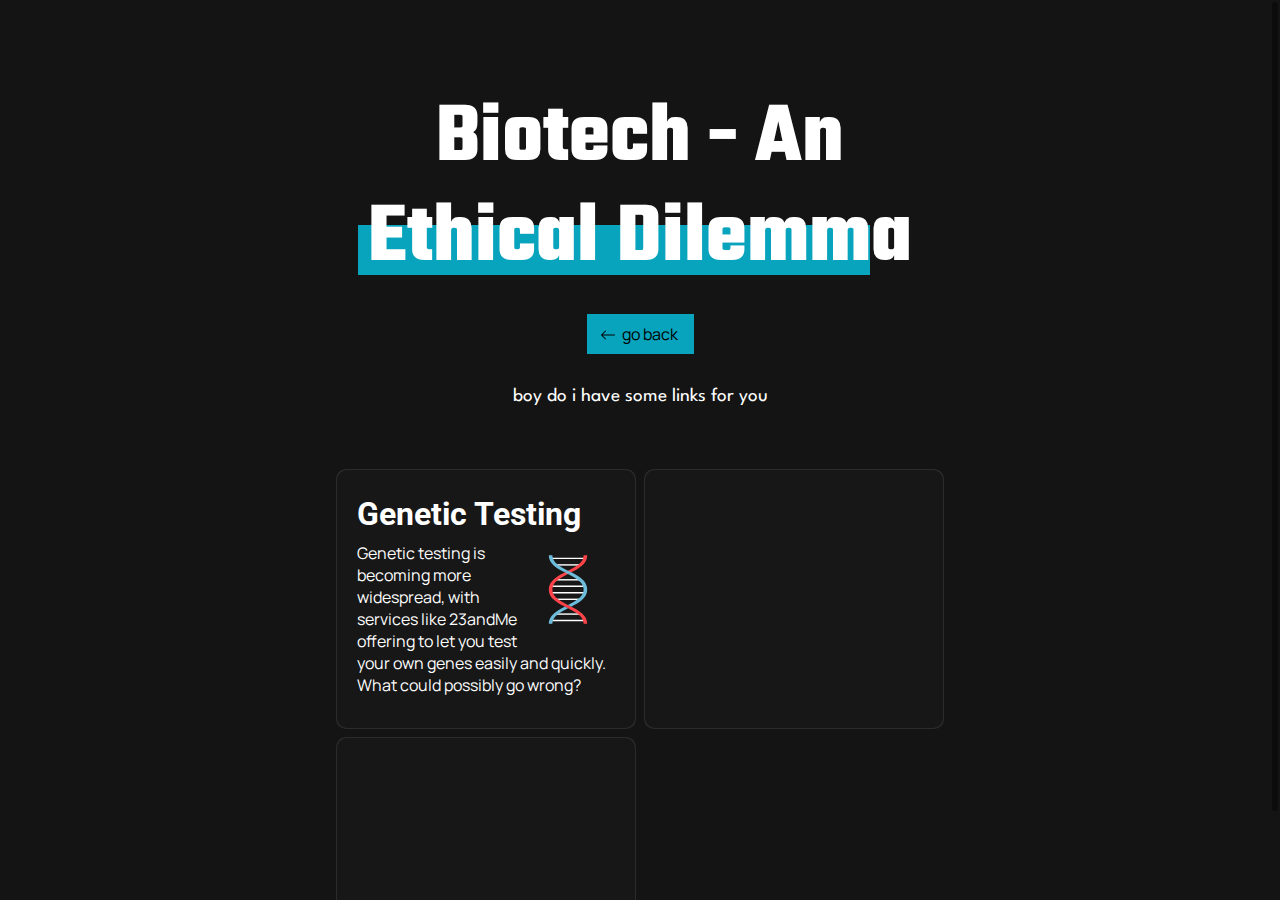
<file: biotech-ethics/options.html>
<!DOCTYPE html>
<html lang="en">
    <head>
        <meta charset="UTF-8">
        <meta http-equiv="X-UA-Compatible" content="IE=edge">
        <meta name="viewport" content="width=device-width, initial-scale=1.0">

        <!-- Favicon.ico -->
        <link rel="apple-touch-icon" sizes="180x180" href="../Assets/favicon/apple-touch-icon.png">
        <link rel="icon" type="image/png" sizes="32x32" href="../Assets/favicon/favicon-32x32.png">
        <link rel="icon" type="image/png" sizes="16x16" href="../Assets/favicon/favicon-16x16.png">

        <!-- Fonts -->
        <link rel="preconnect" href="https://fonts.googleapis.com">
        <link rel="preconnect" href="https://fonts.gstatic.com" crossorigin>
        <link href="https://fonts.googleapis.com/css2?family=Teko:wght@600&display=swap" rel="stylesheet">
        <link href="https://fonts.googleapis.com/css2?family=League+Spartan&display=swap" rel="stylesheet">
        <link href="https://fonts.googleapis.com/css2?family=Manrope:wght@300&display=swap" rel="stylesheet">
        <link href="https://fonts.googleapis.com/css2?family=Roboto&display=swap" rel="stylesheet">

        <!-- Main styling -->
        <link rel="stylesheet" href="./src/style.css">

        <!-- jQuery -->
        <script src="../libraries/jquery-3.6.1.min.js"></script>

        <!-- Jquery UI -->
        <link rel="stylesheet" href="../libraries/jqueryUI/jquery-ui.min.css">
        <script src="../libraries/jqueryUI/jquery-ui.min.js"></script>

        <!-- OverlayScrollbars -->
        <link rel="stylesheet" href="../libraries/OverlayScrollbars Source/OverlayScrollbars.min.css">
        <script src="../libraries/OverlayScrollbars Source/jquery.overlayScrollbars.min.js"></script>

        <title>Ethics in Biotechnology</title>
    </head>
    <div class="outer-wrapper">
        <div id="options-header" class="header">
            <div id="options-title" class="title">
                <h1>Biotech - An <br><span class="highlight" id="highlight-4">Ethical Dilemma</span></h1>
            </div>
            <div class="buttons">
                <button id="back-button" class="button button-color inner-border"><svg style="transform: translateY(3px) translateX(-3px);" xmlns="http://www.w3.org/2000/svg" width="16" height="16" fill="currentColor" class="bi bi-arrow-left" viewBox="0 0 16 16">
                    <path fill-rule="evenodd" d="M15 8a.5.5 0 0 0-.5-.5H2.707l3.147-3.146a.5.5 0 1 0-.708-.708l-4 4a.5.5 0 0 0 0 .708l4 4a.5.5 0 0 0 .708-.708L2.707 8.5H14.5A.5.5 0 0 0 15 8z"/>
                  </svg> go back</button><br>
            </div>
            <div class="subheading">
                <p>boy do i have some links for you</p>
            </div>
        </div>
        
        <div class="cards-wrapper">
            <div id="cards">
                <div id="genetic-testing" class="card">
                    <div class="card-content">
                        <h1>Genetic Testing</h1>
                        <div style="display: block">
                            <img src="../Assets/dna_svg.svg" style="max-height: 25%; float: right;" />
                            <p>Genetic testing is becoming more widespread, with services like 23andMe offering to let you test your own genes easily and quickly. What could possibly go wrong?</p>
                        </div>
                    </div>
                </div>
                <div class="card">
                    <div class="card-content">
                        
                    </div>
                </div>
                <div class="card">
                    <div class="card-content">
                        
                    </div>
                </div>
            </div>
        </div>
    </div>
        
        

        <!-- Main script -->
        <script src="./src/options.js"></script>
    </body>
    </body>
</html>
</file>
<file: style.css>
* {
    max-width: 100vw !important;
}

.nav-link {
    line-height: 6vh !important;
}

.content {
    display: flex;
    margin-top: 12vh !important;
}

.date {
    float: right;
}

.article-image {
    max-width: 30vw !important;
    height: auto;
}
.img-wrap {
    display: flex;
    width: 100%;
    justify-content: center;
    align-content: center;
    margin-bottom: 2vh;
}
figcaption {
    margin-top: 0.8vh;
}

.yes-visible {
    display: block !important;
    visibility: visible !important;
}
.not-visible {
    display: none;
}
</file>
<file: biotech-ethics/src/style.css>
/* margin: top right bottom left; */ 

:root {
    --accent-color: #08A4BD;
    --accent-color-transluscent: #08a5bd77;
    --dark: rgb(20, 20, 20);
    --card-color: rgb(23, 23, 23);
}

*::selection {
    background-color: rgba(190, 220, 227, 0.6);
}

@media only screen and (max-width: 730px) {
    body .img-right, body .img-left {
        float: none;
        margin: auto;
        margin-top: 20px;
        margin-bottom: 20px;
        display: block;
        max-width: none;
        width: 80%;
    }
    body .button-color {
        color: black;
    }
    body #eugenics-image {
        width: 85%; 
        margin: auto; 
        display: block;
    }
}
@media only screen and (max-width: 774px) {
    body #highlight-3::before {
        content: "";
        position: absolute;
        z-index: -1;
        width: 122px;
        height: 40px;
        background-color: var(--accent-color-transluscent);
        transform: translateY(32px) translateX(-3px);
    }
}
/* styling for options page once screen is too small to display everything smoothly */
@media only screen and (max-width: 916px) {
    body .options-title > h1 {
        margin-top: 0;
        margin-bottom: 0;
    }
    body #highlight-4::before {
        content: "";
        position: absolute;
        z-index: -1;
        width: 240px;
        height: 50px;
        background-color: var(--accent-color);
        transform: translateY(35px) translateX(-10px);
    }
}

body {
    padding: 0;
    margin: 0;
}
sup {
    font-size: 0.7rem;
}
blockquote {
    border-left: solid 8px var(--accent-color-transluscent);
    padding: 20px;

    font-family: 'League Spartan', sans-serif;
    font-size: 1.05rem;
    line-height: 1.2rem;
}
.figure {
    display: inline;
}
figure {
    display: flex;
    flex-direction: column;
}

.highlight {
    position: relative;
    isolation: isolate;
}
/* highlights */
    #highlight-1::before {
        content: "";
        position: absolute;
        z-index: -1;
        width: 130px;
        height: 40px;
        background-color: var(--accent-color-transluscent);
        transform: translateY(32px) translateX(-3px);
    }
    #highlight-2::before {
        content: "";
        position: absolute;
        z-index: -1;
        width: 112px;
        height: 40px;
        background-color: var(--accent-color-transluscent);
        transform: translateY(32px) translateX(-3px);
    }
    #highlight-3::before {
        content: "";
        position: absolute;
        z-index: -1;
        width: 237px;
        height: 40px;
        background-color: var(--accent-color-transluscent);
        transform: translateY(32px) translateX(-3px);
    }
    #highlight-4::before {
        content: "";
        position: absolute;
        z-index: -1;
        width: 512px;
        height: 50px;
        background-color: var(--accent-color);
        transform: translateY(35px) translateX(-10px);
    }
    #highlight-5::before {
        content: "";
        position: absolute;
        z-index: -1;
        width: 220px;
        height: 43px;
        background-color: var(--accent-color-transluscent);
        transform: translateY(34px) translateX(-4px);
    }
    #highlight-6::before {
        content: "";
        position: absolute;
        z-index: -1;
        width: 165px;
        height: 43px;
        background-color: var(--accent-color-transluscent);
        transform: translateY(30px) translateX(-4px);
    }
    #highlight-7::before {
        content: "";
        position: absolute;
        z-index: -1;
        width: 172px;
        height: 43px;
        background-color: var(--accent-color-transluscent);
        transform: translateY(30px) translateX(-4px);
    }
    #highlight-9::before {
        content: "";
        position: absolute;
        z-index: -1;
        width: 108px;
        height: 40px;
        background-color: var(--accent-color-transluscent);
        transform: translateY(30px) translateX(-4px);
    }

/* styling for header and elements within it */
.header {
    text-align: center;
    padding: 17vh 8vh 17vh 8vh;
    background-color: var(--dark);
    max-width: 100vw;
    overflow-x: hidden;

    /* text styling */
    color: white;    
}
.arrow {
    margin-top: 4vh;
    transition: transform 300ms;
}
.arrow:hover {
    transform: translateY(8px);
}
.title {
    font-size: 43px;
    font-family: 'Teko', sans-serif;
    line-height: 29px;
    margin-bottom: -2vh;
}
    /* moving title text */
    .header-ethics {
        transform: translateX(-4%);
    }
    .header-biotech {
        transform: translateX(3.5%);
    }
.subheading {
    font-family: 'League Spartan', sans-serif;
    font-size: 1.2rem;
}
.button {
    padding: 9px 16px 9px 16px;
    margin-top: 15px;
    margin-bottom: 15px;
    border: none;
    transition: color 300ms;
    transition: background-color 300ms;
    
    font-size: 1rem;
    font-family: 'Manrope', sans-serif;
}
.button-color {
    background-color: var(--accent-color);
}
.button:hover {
    color: white;
    background-color: var(--dark);
    box-shadow: inset 0px 0px 0px 1px white;
    box-sizing: border-box; 
}
#quiz-button {
    margin-bottom: 0;
    padding: 9px 18px 9px 18px;
}

/* main page content styling */
.container {
    display: grid;
    grid-template-columns: 20% 60% 20%;
}
h1.content-heading {
    font-family: 'Teko', sans-serif;
    font-size: 4rem;
    margin-bottom: -2vh;
}

.content > p {
    font-family: 'League Spartan', sans-serif;
    font-size: 1.2rem;
    line-height: 1.5rem;
}
ul > li {
    font-family: 'League Spartan', sans-serif;
    font-size: 1.1rem;
    line-height: 1.5rem;
}
.img-right {
    margin: 30px 20px 10px 20px;
    float: right;
    border-style: none;
    border-radius: 5px;
    max-width: 30%
}
.img-left {
    margin: 10px 20px 10px 20px;
    float: left;
    border-style: none;
    border-radius: 5px;
    max-width: 25%;
}

/* footer styling */
footer {
    height: 12vh;
    background-color: var(--dark);
    color: white;
    text-align: center;
    margin-top: 20vh;

    font-family: 'Roboto', sans-serif;
    font-size: 1rem;
    line-height: 12vh;
}

/* options page-specific styling */
.options-body {
    background-color: var(--dark);
}
.outer-wrapper > h1 {
    margin: 0;
}
#options-header {
    padding: 10vh 8vh 5vh 8vh;
}
#options-title > h1 {
    line-height: 100px;
    margin: 0;
    margin-bottom: 3vh;
}

/* cards styling */
.cards-wrapper {
    align-items: center;
    background-color: var(--dark);
    display: flex;
    justify-content: center;
    margin: 0px;
    padding: 0px;
    color: white;
}
#cards {
    display: flex;
    flex-wrap: wrap;
    gap: 8px;  
    max-width: 608px;
    width: calc(100% - 20px);
}
.card {
    background-color: rgba(255, 255, 255, 0.1);
    border-radius: 10px;
    cursor: pointer;
    display: flex;
    height: 260px;
    flex-direction: column;
    position: relative;
    width: 300px;
}
.card-content {
    background-color: var(--card-color);
    border-radius: inherit;
    display: flex;
    flex-direction: column;
    flex-grow: 1;
    inset: 1px;
    padding: 20px;
    position: absolute;
    z-index: 2;
}
#cards:hover > .card::after {
    opacity: 1;
}
.card:hover::before {
    opacity: 1;
}
.card::before,
.card::after {
    border-radius: inherit;
    content: "";
    height: 100%;
    left: 0px;
    opacity: 0;
    position: absolute;
    top: 0px;
    transition: opacity 500ms;
    width: 100%;
}
.card::before {
    background: radial-gradient(
        800px circle at var(--mouse-x) var(--mouse-y), 
        rgba(255, 255, 255, 0.06),
        transparent 40%
    );
    z-index: 3;
}
.card::after {  
    background: radial-gradient(
        600px circle at var(--mouse-x) var(--mouse-y), 
        rgba(255, 255, 255, 0.4),
        transparent 40%
    );
    z-index: 1;
}

/* additional card styling */
.card-content > h1 {
    font-family: 'Roboto', sans-serif;
    margin: 5px 0 1vh 0;
}
.card-content p {
    font-family: 'Manrope', sans-serif;
    margin: 0 0 1vh 0;
}

#eugenics-image {
    width: 50%; 
    margin: auto; 
    display: block;
}
</file>
<file: libraries/OverlayScrollbars Source/OverlayScrollbars.min.css>
/*!
 * OverlayScrollbars
 * https://github.com/KingSora/OverlayScrollbars
 *
 * Version: 1.13.0
 *
 * Copyright KingSora | Rene Haas.
 * https://github.com/KingSora
 *
 * Released under the MIT license.
 * Date: 02.08.2020
 */
html.os-html,html.os-html>.os-host{display:block;overflow:hidden;box-sizing:border-box;height:100%!important;width:100%!important;min-width:100%!important;min-height:100%!important;margin:0!important;position:absolute!important}html.os-html>.os-host>.os-padding{position:absolute}body.os-dragging,body.os-dragging *{cursor:default}.os-host,.os-host-textarea{position:relative;overflow:visible!important;-webkit-box-orient:vertical;-webkit-box-direction:normal;-ms-flex-direction:column;flex-direction:column;-ms-flex-wrap:nowrap;flex-wrap:nowrap;-webkit-box-pack:start;-ms-flex-pack:start;justify-content:flex-start;-ms-flex-line-pack:start;align-content:flex-start;-webkit-box-align:start;-ms-flex-align:start;-ms-grid-row-align:flex-start;align-items:flex-start}.os-host-flexbox{overflow:hidden!important;display:-webkit-box;display:-ms-flexbox;display:flex}.os-host-flexbox>.os-size-auto-observer{height:inherit!important}.os-host-flexbox>.os-content-glue{-webkit-box-flex:1;-ms-flex-positive:1;flex-grow:1;-ms-flex-negative:0;flex-shrink:0}.os-host-flexbox>.os-size-auto-observer,.os-host-flexbox>.os-content-glue{min-height:0;min-width:0;-webkit-box-flex:0;-ms-flex-positive:0;flex-grow:0;-ms-flex-negative:1;flex-shrink:1;-ms-flex-preferred-size:auto;flex-basis:auto}#os-dummy-scrollbar-size{position:fixed;opacity:0;-ms-filter:'progid:DXImageTransform.Microsoft.Alpha(Opacity=0)';visibility:hidden;overflow:scroll;height:500px;width:500px}#os-dummy-scrollbar-size>div{width:200%;height:200%;margin:10px 0}#os-dummy-scrollbar-size:before,#os-dummy-scrollbar-size:after,.os-content:before,.os-content:after{content:'';display:table;width:.01px;height:.01px;line-height:0;font-size:0;flex-grow:0;flex-shrink:0;visibility:hidden}#os-dummy-scrollbar-size,.os-viewport{-ms-overflow-style:scrollbar!important}.os-viewport-native-scrollbars-invisible#os-dummy-scrollbar-size,.os-viewport-native-scrollbars-invisible.os-viewport{scrollbar-width:none!important}.os-viewport-native-scrollbars-invisible#os-dummy-scrollbar-size::-webkit-scrollbar,.os-viewport-native-scrollbars-invisible.os-viewport::-webkit-scrollbar,.os-viewport-native-scrollbars-invisible#os-dummy-scrollbar-size::-webkit-scrollbar-corner,.os-viewport-native-scrollbars-invisible.os-viewport::-webkit-scrollbar-corner{display:none!important;width:0!important;height:0!important;visibility:hidden!important;background:0 0!important}.os-content-glue{box-sizing:inherit;max-height:100%;max-width:100%;width:100%;pointer-events:none}.os-padding{box-sizing:inherit;direction:inherit;position:absolute;overflow:visible;padding:0;margin:0;left:0;top:0;bottom:0;right:0;width:auto!important;height:auto!important;z-index:0}.os-host-overflow>.os-padding{overflow:hidden}.os-viewport{direction:inherit!important;box-sizing:inherit!important;resize:none!important;outline:0!important;position:absolute;overflow:hidden;top:0;left:0;bottom:0;right:0;padding:0;margin:0;-webkit-overflow-scrolling:touch}.os-content-arrange{position:absolute;z-index:-1;min-height:1px;min-width:1px;pointer-events:none}.os-content{direction:inherit;box-sizing:border-box!important;position:relative;display:block;height:100%;width:100%;height:100%;width:100%;visibility:visible}.os-content>.os-textarea{box-sizing:border-box!important;direction:inherit!important;background:0 0!important;outline:0 transparent!important;overflow:hidden!important;position:absolute!important;display:block!important;top:0!important;left:0!important;margin:0!important;border-radius:0!important;float:none!important;-webkit-filter:none!important;filter:none!important;border:0!important;resize:none!important;-webkit-transform:none!important;transform:none!important;max-width:none!important;max-height:none!important;box-shadow:none!important;-webkit-perspective:none!important;perspective:none!important;opacity:1!important;z-index:1!important;clip:auto!important;vertical-align:baseline!important;padding:0}.os-host-rtl>.os-padding>.os-viewport>.os-content>.os-textarea{right:0!important}.os-content>.os-textarea-cover{z-index:-1;pointer-events:none}.os-content>.os-textarea[wrap=off]{white-space:pre!important;margin:0!important}.os-text-inherit{font-family:inherit;font-size:inherit;font-weight:inherit;font-style:inherit;font-variant:inherit;text-transform:inherit;text-decoration:inherit;text-indent:inherit;text-align:inherit;text-shadow:inherit;text-overflow:inherit;letter-spacing:inherit;word-spacing:inherit;line-height:inherit;unicode-bidi:inherit;direction:inherit;color:inherit;cursor:text}.os-resize-observer,.os-resize-observer-host{box-sizing:inherit;display:block;visibility:hidden;position:absolute;top:0;left:0;height:100%;width:100%;overflow:hidden;pointer-events:none;z-index:-1}.os-resize-observer-host{padding:inherit;border:inherit;border-color:transparent;border-style:solid;box-sizing:border-box}.os-resize-observer-host.observed{display:flex;flex-direction:column;justify-content:flex-start;align-items:flex-start}.os-resize-observer-host>.os-resize-observer,.os-resize-observer-host.observed>.os-resize-observer{height:200%;width:200%;padding:inherit;border:inherit;margin:0;display:block;box-sizing:content-box}.os-resize-observer-host.observed>.os-resize-observer,.os-resize-observer-host.observed>.os-resize-observer:before{display:flex;position:relative;flex-grow:1;flex-shrink:0;flex-basis:auto;box-sizing:border-box}.os-resize-observer-host.observed>.os-resize-observer:before{content:'';box-sizing:content-box;padding:inherit;border:inherit;margin:0}.os-size-auto-observer{box-sizing:inherit!important;height:100%;width:inherit;max-width:1px;position:relative;float:left;max-height:1px;overflow:hidden;z-index:-1;padding:0;margin:0;pointer-events:none;-webkit-box-flex:inherit;-ms-flex-positive:inherit;flex-grow:inherit;-ms-flex-negative:0;flex-shrink:0;-ms-flex-preferred-size:0;flex-basis:0}.os-size-auto-observer>.os-resize-observer{width:1000%;height:1000%;min-height:1px;min-width:1px}.os-resize-observer-item{position:absolute;top:0;right:0;bottom:0;left:0;overflow:hidden;z-index:-1;opacity:0;direction:ltr!important;-webkit-box-flex:0!important;-ms-flex:none!important;flex:none!important}.os-resize-observer-item-final{position:absolute;left:0;top:0;-webkit-transition:none!important;transition:none!important;-webkit-box-flex:0!important;-ms-flex:none!important;flex:none!important}.os-resize-observer{-webkit-animation-duration:.001s;animation-duration:.001s;-webkit-animation-name:os-resize-observer-dummy-animation;animation-name:os-resize-observer-dummy-animation}object.os-resize-observer{box-sizing:border-box!important}@-webkit-keyframes os-resize-observer-dummy-animation{0%{cursor:auto}to{cursor:none}}@keyframes os-resize-observer-dummy-animation{0%{cursor:auto}to{cursor:none}}.os-host-transition>.os-scrollbar,.os-host-transition>.os-scrollbar-corner{-webkit-transition:opacity .3s,visibility .3s,top .3s,right .3s,bottom .3s,left .3s;transition:opacity .3s,visibility .3s,top .3s,right .3s,bottom .3s,left .3s}html.os-html>.os-host>.os-scrollbar{position:absolute;z-index:999999}.os-scrollbar,.os-scrollbar-corner{position:absolute;opacity:1;-ms-filter:'progid:DXImageTransform.Microsoft.Alpha(Opacity=100)';z-index:1}.os-scrollbar-corner{bottom:0;right:0}.os-scrollbar{pointer-events:none}.os-scrollbar-track{pointer-events:auto;position:relative;height:100%;width:100%;padding:0!important;border:0!important}.os-scrollbar-handle{pointer-events:auto;position:absolute;width:100%;height:100%}.os-scrollbar-handle-off,.os-scrollbar-track-off{pointer-events:none}.os-scrollbar.os-scrollbar-unusable,.os-scrollbar.os-scrollbar-unusable *{pointer-events:none!important}.os-scrollbar.os-scrollbar-unusable .os-scrollbar-handle{opacity:0!important}.os-scrollbar-horizontal{bottom:0;left:0}.os-scrollbar-vertical{top:0;right:0}.os-host-rtl>.os-scrollbar-horizontal{right:0}.os-host-rtl>.os-scrollbar-vertical{right:auto;left:0}.os-host-rtl>.os-scrollbar-corner{right:auto;left:0}.os-scrollbar-auto-hidden,.os-padding+.os-scrollbar-corner,.os-host-resize-disabled.os-host-scrollbar-horizontal-hidden>.os-scrollbar-corner,.os-host-scrollbar-horizontal-hidden>.os-scrollbar-horizontal,.os-host-resize-disabled.os-host-scrollbar-vertical-hidden>.os-scrollbar-corner,.os-host-scrollbar-vertical-hidden>.os-scrollbar-vertical,.os-scrollbar-horizontal.os-scrollbar-auto-hidden+.os-scrollbar-vertical+.os-scrollbar-corner,.os-scrollbar-horizontal+.os-scrollbar-vertical.os-scrollbar-auto-hidden+.os-scrollbar-corner,.os-scrollbar-horizontal.os-scrollbar-auto-hidden+.os-scrollbar-vertical.os-scrollbar-auto-hidden+.os-scrollbar-corner{opacity:0;visibility:hidden;pointer-events:none}.os-scrollbar-corner-resize-both{cursor:nwse-resize}.os-host-rtl>.os-scrollbar-corner-resize-both{cursor:nesw-resize}.os-scrollbar-corner-resize-horizontal{cursor:ew-resize}.os-scrollbar-corner-resize-vertical{cursor:ns-resize}.os-dragging .os-scrollbar-corner.os-scrollbar-corner-resize{cursor:default}.os-host-resize-disabled.os-host-scrollbar-horizontal-hidden>.os-scrollbar-vertical{top:0;bottom:0}.os-host-resize-disabled.os-host-scrollbar-vertical-hidden>.os-scrollbar-horizontal,.os-host-rtl.os-host-resize-disabled.os-host-scrollbar-vertical-hidden>.os-scrollbar-horizontal{right:0;left:0}.os-scrollbar:hover,.os-scrollbar-corner.os-scrollbar-corner-resize{opacity:1!important;visibility:visible!important}.os-scrollbar-corner.os-scrollbar-corner-resize{background-image:url([data-uri]);background-repeat:no-repeat;background-position:100% 100%;pointer-events:auto!important}.os-host-rtl>.os-scrollbar-corner.os-scrollbar-corner-resize{-webkit-transform:scale(-1,1);transform:scale(-1,1)}.os-host-overflow{overflow:hidden!important}.os-theme-none>.os-scrollbar-horizontal,.os-theme-none>.os-scrollbar-vertical,.os-theme-none>.os-scrollbar-corner{display:none!important}.os-theme-none>.os-scrollbar-corner-resize{display:block!important;min-width:10px;min-height:10px}.os-theme-dark>.os-scrollbar-horizontal,.os-theme-light>.os-scrollbar-horizontal{right:10px;height:10px}.os-theme-dark>.os-scrollbar-vertical,.os-theme-light>.os-scrollbar-vertical{bottom:10px;width:10px}.os-theme-dark.os-host-rtl>.os-scrollbar-horizontal,.os-theme-light.os-host-rtl>.os-scrollbar-horizontal{left:10px;right:0}.os-theme-dark>.os-scrollbar-corner,.os-theme-light>.os-scrollbar-corner{height:10px;width:10px}.os-theme-dark>.os-scrollbar-corner,.os-theme-light>.os-scrollbar-corner{background-color:transparent}.os-theme-dark>.os-scrollbar,.os-theme-light>.os-scrollbar{padding:2px;box-sizing:border-box;background:0 0}.os-theme-dark>.os-scrollbar.os-scrollbar-unusable,.os-theme-light>.os-scrollbar.os-scrollbar-unusable{background:0 0}.os-theme-dark>.os-scrollbar>.os-scrollbar-track,.os-theme-light>.os-scrollbar>.os-scrollbar-track{background:0 0}.os-theme-dark>.os-scrollbar-horizontal>.os-scrollbar-track>.os-scrollbar-handle,.os-theme-light>.os-scrollbar-horizontal>.os-scrollbar-track>.os-scrollbar-handle{min-width:30px}.os-theme-dark>.os-scrollbar-vertical>.os-scrollbar-track>.os-scrollbar-handle,.os-theme-light>.os-scrollbar-vertical>.os-scrollbar-track>.os-scrollbar-handle{min-height:30px}.os-theme-dark.os-host-transition>.os-scrollbar>.os-scrollbar-track>.os-scrollbar-handle,.os-theme-light.os-host-transition>.os-scrollbar>.os-scrollbar-track>.os-scrollbar-handle{-webkit-transition:background-color .3s;transition:background-color .3s}.os-theme-dark>.os-scrollbar>.os-scrollbar-track>.os-scrollbar-handle,.os-theme-light>.os-scrollbar>.os-scrollbar-track>.os-scrollbar-handle,.os-theme-dark>.os-scrollbar>.os-scrollbar-track,.os-theme-light>.os-scrollbar>.os-scrollbar-track{border-radius:10px}.os-theme-dark>.os-scrollbar>.os-scrollbar-track>.os-scrollbar-handle{background:rgba(0,0,0,.4)}.os-theme-light>.os-scrollbar>.os-scrollbar-track>.os-scrollbar-handle{background:rgba(255,255,255,.4)}.os-theme-dark>.os-scrollbar:hover>.os-scrollbar-track>.os-scrollbar-handle{background:rgba(0,0,0,.55)}.os-theme-light>.os-scrollbar:hover>.os-scrollbar-track>.os-scrollbar-handle{background:rgba(255,255,255,.55)}.os-theme-dark>.os-scrollbar>.os-scrollbar-track>.os-scrollbar-handle.active{background:rgba(0,0,0,.7)}.os-theme-light>.os-scrollbar>.os-scrollbar-track>.os-scrollbar-handle.active{background:rgba(255,255,255,.7)}.os-theme-dark>.os-scrollbar-horizontal .os-scrollbar-handle:before,.os-theme-dark>.os-scrollbar-vertical .os-scrollbar-handle:before,.os-theme-light>.os-scrollbar-horizontal .os-scrollbar-handle:before,.os-theme-light>.os-scrollbar-vertical .os-scrollbar-handle:before{content:'';position:absolute;left:0;right:0;top:0;bottom:0;display:block}.os-theme-dark.os-host-scrollbar-horizontal-hidden>.os-scrollbar-horizontal .os-scrollbar-handle:before,.os-theme-dark.os-host-scrollbar-vertical-hidden>.os-scrollbar-vertical .os-scrollbar-handle:before,.os-theme-light.os-host-scrollbar-horizontal-hidden>.os-scrollbar-horizontal .os-scrollbar-handle:before,.os-theme-light.os-host-scrollbar-vertical-hidden>.os-scrollbar-vertical .os-scrollbar-handle:before{display:none}.os-theme-dark>.os-scrollbar-horizontal .os-scrollbar-handle:before,.os-theme-light>.os-scrollbar-horizontal .os-scrollbar-handle:before{top:-6px;bottom:-2px}.os-theme-dark>.os-scrollbar-vertical .os-scrollbar-handle:before,.os-theme-light>.os-scrollbar-vertical .os-scrollbar-handle:before{left:-6px;right:-2px}.os-host-rtl.os-theme-dark>.os-scrollbar-vertical .os-scrollbar-handle:before,.os-host-rtl.os-theme-light>.os-scrollbar-vertical .os-scrollbar-handle:before{right:-6px;left:-2px}
</file>
